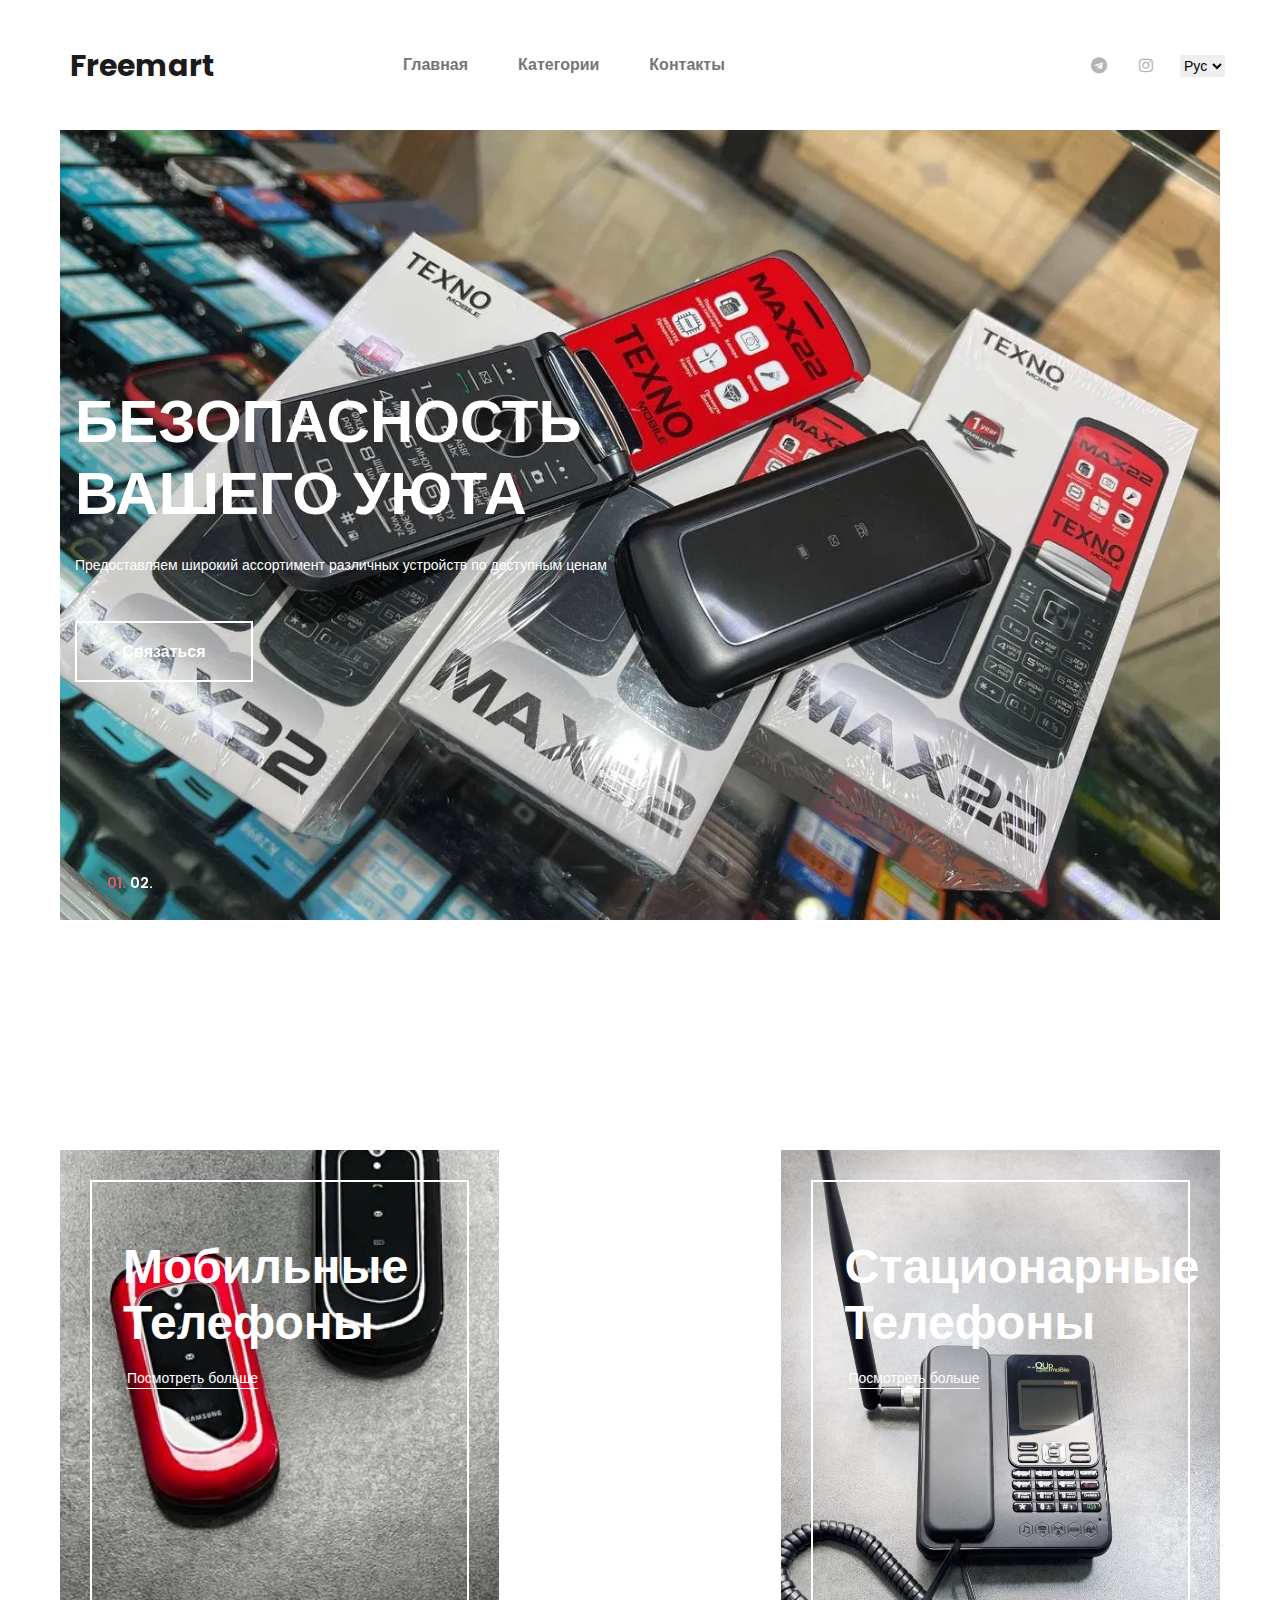
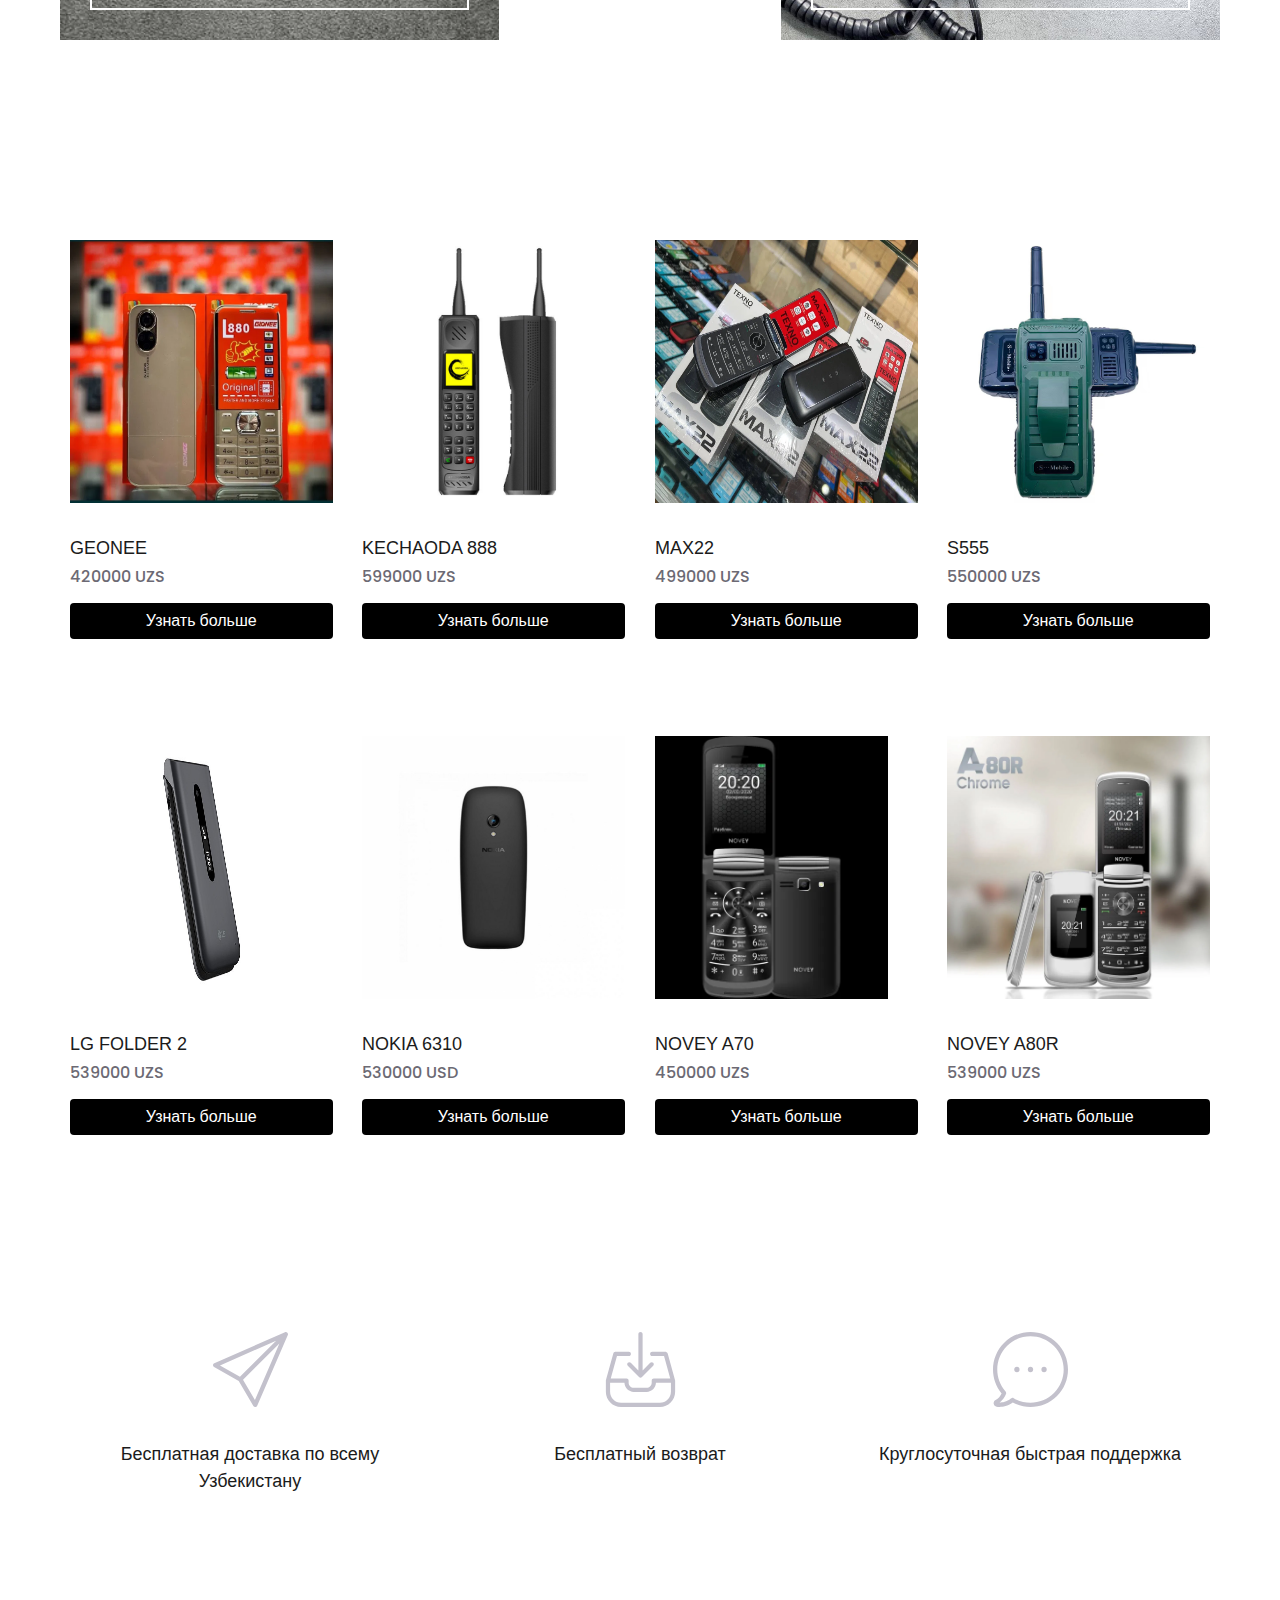
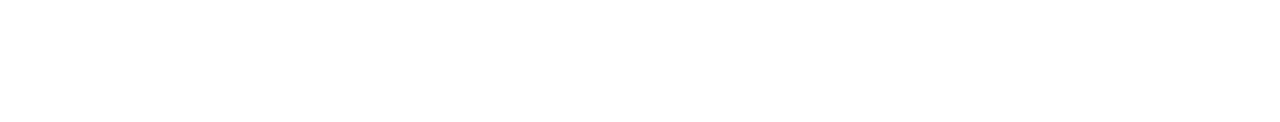
<file: index.html>
<!DOCTYPE html>
<html lang="en">
    <head>
        <link rel="icon" href="./picture/logo.jpg">
        <title>Freemart</title>
        <meta charset="utf-8">
        <meta http-equiv="X-UA-Compatible" content="IE=edge">
        <meta name="description" content="Sublime project">
        <meta name="viewport" content="width=device-width, initial-scale=1">
        <link href="https://cdn.jsdelivr.net/npm/bootstrap@5.2.1/dist/css/bootstrap.min.css" rel="stylesheet">
        <script src="https://cdn.jsdelivr.net/npm/bootstrap@5.2.1/dist/js/bootstrap.bundle.min.js"></script>
        <link rel="stylesheet" type="text/css" href="styles/bootstrap4/bootstrap.min.css">
        <link href="plugins/font-awesome-4.7.0/css/font-awesome.min.css" rel="stylesheet" type="text/css">
        <link rel="stylesheet" type="text/css" href="plugins/OwlCarousel2-2.2.1/owl.carousel.css">
        <link rel="stylesheet" type="text/css" href="plugins/OwlCarousel2-2.2.1/owl.theme.default.css">
        <link rel="stylesheet" type="text/css" href="plugins/OwlCarousel2-2.2.1/animate.css">
        <link rel="stylesheet" type="text/css" href="styles/main_styles.css">
        <link rel="stylesheet" type="text/css" href="styles/responsive.css">
        <link rel="stylesheet" type="text/css" href="./styles/select.css">
        <link rel="stylesheet" href="./styles/modal.css">
    </head>
    <body>
        <div class="super_container">
            <div class="allmodals">
                <!-- The Modal -->
                <div class="modal" id="myModal">
                    <div class="modal-dialog">
                        <div class="modal-content">

                            <!-- Modal body -->
                            <div class="modal-body">
                                <div class="product">
                                    <div class="product_image">
                                        <img src="./picture/1.webp" alt="">
                                    </div>
                                    <!-- <div class="product_extra product_sale">
                                        <a href="categories.html">Sale</a>
                                    </div> -->
                                    <div class="product_content">
                                        <div class="product_title">
                                            <h1>GEONEE</h1>
                                        </div>
                                        <div class="product_price">420000 UZS</div>
                                        <div class="product_price">Информация:</div>
                                        <div class="product_price">Металлический корпус</div>
                                        <div class="product_price">Очень компактный</div>
                                        <div class="product_price">Две сим-карты</div>
                                    </div>
                                </div>
                            </div>
                            <div class="modal-footer">
                                <button type="button" class="btn button_modal_close" data-bs-dismiss="modal">Закрыть</button>
                              </div>

                        </div>
                    </div>
                </div>
                <div class="modal" id="myModalTwo">
                    <div class="modal-dialog">
                        <div class="modal-content">

                            <!-- Modal body -->
                            <div class="modal-body">
                                <div class="product">
                                    <div class="product_image">
                                        <img src="picture/2.jpg" alt="">
                                    </div>
                                    <!-- <div class="product_extra product_sale">
                                        <a href="categories.html">Sale</a>
                                    </div> -->
                                    <div class="product_content">
                                        <div class="product_title">
                                            <h1>KECHAODA 888</h1>
                                        </div>
                                        <div class="product_price">599000 UZS</div>
                                        <div class="product_price">Информация:</div>
                                        <div class="product_price">заряд на 5-7 дней</div>
                                        <div class="product_price">Функция Power Bank</div>
                                        <div class="product_price">Три сим-карты</div>
                                    </div>
                                </div>
                            </div>
                            <div class="modal-footer">
                                <button type="button" class="btn button_modal_close" data-bs-dismiss="modal">Закрыть</button>
                              </div>

                        </div>
                    </div>
                </div>
                <div class="modal" id="myModalThree">
                    <div class="modal-dialog">
                        <div class="modal-content">

                            <!-- Modal body -->
                            <div class="modal-body">
                                <div class="product">
                                    <div class="product_image">
                                        <img src="picture/3.webp" alt="">
                                    </div>
                                    <!-- <div class="product_extra product_sale">
                                        <a href="categories.html">Sale</a>
                                    </div> -->
                                    <div class="product_content">
                                        <div class="product_title">
                                            <h1>MAX22</h1>
                                        </div>
                                        <div class="product_price">499000 UZS</div>
                                        <div class="product_price">Информация:</div>
                                        <div class="product_price">Большая энергоёмкость</div>
                                        <div class="product_price">Гарантия 1 год</div>
                                        <div class="product_price">Две сим-карты</div>
                                    </div>
                                </div>
                            </div>
                            <div class="modal-footer">
                                <button type="button" class="btn button_modal_close" data-bs-dismiss="modal">Закрыть</button>
                              </div>

                        </div>
                    </div>
                </div>
                <div class="modal" id="myModalFour">
                    <div class="modal-dialog">
                        <div class="modal-content">

                            <!-- Modal body -->
                            <div class="modal-body">
                                <div class="product">
                                    <div class="product_image">
                                        <img src="picture/4.jpg" alt="">
                                    </div>
                                    <!-- <div class="product_extra product_sale">
                                        <a href="categories.html">Sale</a>
                                    </div> -->
                                    <div class="product_content">
                                        <div class="product_title">
                                            <h1>S555</h1>
                                        </div>
                                        <div class="product_price">550000 UZS</div>
                                        <div class="product_price">Информация:</div>
                                        <div class="product_price">Работает на 3-х сим картах одновременно</div>
                                        <div class="product_price">Uzimei изначально зарегестрирован</div>
                                    </div>
                                </div>
                            </div>
                            <div class="modal-footer">
                                <button type="button" class="btn button_modal_close" data-bs-dismiss="modal">Закрыть</button>
                              </div>

                        </div>
                    </div>
                </div>
                <div class="modal" id="myModalFive">
                    <div class="modal-dialog">
                        <div class="modal-content">

                            <!-- Modal body -->
                            <div class="modal-body">
                                <div class="product">
                                    <div class="product_image">
                                        <img src="./picture/modal1.jpg" alt="">
                                    </div>
                                    <!-- <div class="product_extra product_sale">
                                        <a href="categories.html">Sale</a>
                                    </div> -->
                                    <div class="product_content">
                                        <div class="product_title">
                                            <h1>LG FOLDER 2</h1>
                                        </div>
                                        <div class="product_price">539000 UZS</div>
                                        <div class="product_price">Информация:</div>
                                        <div class="product_price">1400 (мАч)</div>
                                        <div class="product_price">4гб оперативной памяти</div>
                                        <div class="product_price">Две сим-карты и флешка</div>
                                    </div>
                                </div>
                            </div>
                            <div class="modal-footer">
                                <button type="button" class="btn button_modal_close" data-bs-dismiss="modal">Закрыть</button>
                              </div>

                        </div>
                    </div>
                </div>
                <div class="modal" id="myModalSix">
                    <div class="modal-dialog">
                        <div class="modal-content">

                            <!-- Modal body -->
                            <div class="modal-body">
                                <div class="product">
                                    <div class="product_image">
                                        <img src="./picture/modal2.png" alt="">
                                    </div>
                                    <!-- <div class="product_extra product_sale">
                                        <a href="categories.html">Sale</a>
                                    </div> -->
                                    <div class="product_content">
                                        <div class="product_title">
                                            <h1>NOKIA 6310</h1>
                                        </div>
                                        <div class="product_price">530000 USD</div>
                                        <div class="product_price">Информация:</div>
                                        <div class="product_price">Черный матовый</div>
                                        <div class="product_price">Две сим-карты</div>
                                    </div>
                                </div>
                            </div>
                            <div class="modal-footer">
                                <button type="button" class="btn button_modal_close" data-bs-dismiss="modal">Закрыть</button>
                              </div>

                        </div>
                    </div>
                </div>
                <div class="modal" id="myModalSeven">
                    <div class="modal-dialog">
                        <div class="modal-content">

                            <!-- Modal body -->
                            <div class="modal-body">
                                <div class="product">
                                    <div class="product_image">
                                        <img src="./picture/7.webp" alt="">
                                    </div>
                                    <!-- <div class="product_extra product_sale">
                                        <a href="categories.html">Sale</a>
                                    </div> -->
                                    <div class="product_content">
                                        <div class="product_title">
                                            <h1>NOVEY A70</h1>
                                        </div>
                                        <div class="product_price">450000 UZS</div>
                                        <div class="product_price">Информация:</div>
                                        <div class="product_price">Гарантия 1 год</div>
                                        <div class="product_price">Две сим-карты</div>
                                    </div>
                                </div>
                            </div>
                            <div class="modal-footer">
                                <button type="button" class="btn button_modal_close" data-bs-dismiss="modal">Закрыть</button>
                              </div>

                        </div>
                    </div>
                </div>
                <div class="modal" id="myModalEight">
                    <div class="modal-dialog">
                        <div class="modal-content">

                            <!-- Modal body -->
                            <div class="modal-body">
                                <div class="product">
                                    <div class="product_image">
                                        <img src="./picture/modal4.webp" alt="">
                                    </div>
                                    <!-- <div class="product_extra product_sale">
                                        <a href="categories.html">Sale</a>
                                    </div> -->
                                    <div class="product_content">
                                        <div class="product_title">
                                            <h1>NOVEY A80R</h1>
                                        </div>
                                        <div class="product_price">539000 UZS</div>
                                        <div class="product_price">Информация:</div>
                                        <div class="product_price">Гарантия 1 год</div>
                                        <div class="product_price">Мощная антена</div>
                                        <div class="product_price">Две сим-карты</div>
                                    </div>
                                </div>
                            </div>
                            <div class="modal-footer">
                                <button type="button" class="btn button_modal_close" data-bs-dismiss="modal">Закрыть</button>
                              </div>

                        </div>
                    </div>
                </div>
            </div>
            <!-- Header -->
            <header class="header">
                <div class="header_container">
                    <div class="container">
                        <div class="row">
                            <div class="col">
                                <div class="header_content d-flex flex-row align-items-center justify-content-start">
                                    <div class="logo">
                                        <a class="nav_logo_go" href="./index.html">Freemart</a>
                                    </div>
                                    <nav class="main_nav">
                                        <ul>
                                            <li>
                                                <a class="main" href="index.html">Главная</a>
                                            </li>
                                            <li class>
                                                <a class="categoris" href="categories.html">Категории</a>
                                            </li>
                                            <li>
                                                <a class="contact" href="contact.html">Контакты</a>
                                            </li>
                                        </ul>
                                    </nav>
                                    <div class="header_extra ml-auto">
                                        <div class="hamburger">
                                            <i class="fa fa-bars" aria-hidden="true"></i>
                                        </div>
                                    </div>
                                </div>
                            </div>
                        </div>
                    </div>
                </div>
                <!-- Search Panel -->
                <div class="search_panel trans_300">
                    <div class="container">
                        <div class="row">
                            <div class="col">
                                <div class="search_panel_content d-flex flex-row align-items-center justify-content-end">
                                    <form action="#">
                                        <input
                                            type="text"
                                            class="search_input"
                                            placeholder="Search"
                                            required="required"
                                        >
                                    </form>
                                </div>
                            </div>
                        </div>
                    </div>
                </div>
                <!-- Social -->
                <div class="header_social">
                    <ul>
                        <li>
                            <a target="_blank" href="https://t.me/freemart_uz">
                                <i class="fa fa-telegram" aria-hidden="true"></i>
                            </a>
                        </li>
                        <li>
                            <a target="_blank" href="https://www.instagram.com/freemart.uz/">
                                <i class="fa fa-instagram" aria-hidden="true"></i>
                            </a>
                        </li>
                        <li>
                            <select class="change-lang">
                                <option value="ru" selected>Рус</option>
                                <option value="uz">Uzb</option>
                            </select>
                        </li>
                        <!-- <li>
                            <a href="#">
                                <i class="fa fa-facebook" aria-hidden="true"></i>
                            </a>
                        </li>
                        <li>
                            <a href="#">
                                <i class="fa fa-twitter" aria-hidden="true"></i>
                            </a>
                        </li> -->
                    </ul>
                </div>
            </header>
            <!-- Menu -->
            <div class="menu menu_mm trans_300">
                <div class="menu_container menu_mm">
                    <div class="page_menu_content">
                        <ul class="page_menu_nav menu_mm">
                            <!-- <li class="page_menu_item has-children menu_mm">
                                <a href="./index.html">Главная
                                    <i class="fa fa-angle-down"></i>
                                </a>
                            </li> -->
                            <li class="page_menu_item menu_mm">
                                <a class="mainMob" href="./index.html">
                                    Главная
                                    <!-- <i class="fa fa-angle-down"></i> -->
                                </a>
                            </li>
                            <li class="page_menu_item menu_mm">
                                <a class="categorisMob" href="./categories.html">
                                    Категории
                                    <i class="fa fa-angle-down"></i>
                                </a>
                            </li>
                            <li class="page_menu_item menu_mm">
                                <a class="contactMob" href="contact.html">
                                    Контакты
                                    <i class="fa fa-angle-down"></i>
                                </a>
                            </li>
                        </ul>
                    </div>
                </div>
                <div class="menu_close">
                    <i class="fa fa-times" aria-hidden="true"></i>
                </div>
                <div class="menu_social">
                    <ul>
                        <li>
                            <a target="_blank" href="https://t.me/freemart_uz">
                                <i class="fa fa-telegram" aria-hidden="true"></i>
                            </a>
                        </li>
                        <li>
                            <a target="_blank" href="https://www.instagram.com/freemart.uz/">
                                <i class="fa fa-instagram" aria-hidden="true"></i>
                            </a>
                        </li>
                        <!-- <li>
                            <select class="change-lang">
                                <option value="ru" selected>Рус</option>
                                <option value="uz">Uzb</option>
                            </select>
                        </li> -->
                        <!-- <li>
                            <a href="#">
                                <i class="fa fa-facebook" aria-hidden="true"></i>
                            </a>
                        </li>
                        <li>
                            <a href="#">
                                <i class="fa fa-twitter" aria-hidden="true"></i>
                            </a>
                        </li> -->
                    </ul>
                </div>
            </div>
            <!-- Home -->
            <div class="home">
                <div class="home_slider_container">
                    <!-- Home Slider -->
                    <div class="owl-carousel owl-theme home_slider">
                        <!-- Slider Item -->
                        <div class="owl-item home_slider_item">
                            <div class="home_slider_background" style="background-image:url(picture/3.webp)"></div>
                            <div class="home_slider_content_container">
                                <div class="container">
                                    <div class="row">
                                        <div class="col">
                                            <div class="home_slider_content" data-animation-in="fadeIn" data-animation-out="animate-out fadeOut">
                                                <div class="home_slider_title">БЕЗОПАСНОСТЬ ВАШЕГО УЮТА</div>
                                                <div class="home_slider_subtitle">Предоставляем широкий ассортимент различных устройств по доступным ценам</div>
                                                <div class="button button_light home_button">
                                                    <a class="aloqa" href="./contact.html">Связаться</a>
                                                </div>
                                            </div>
                                        </div>
                                    </div>
                                </div>
                            </div>
                        </div>
                        <!-- Slider Item -->
                        <!-- <div class="owl-item home_slider_item">
                            <div class="home_slider_background" style="background-image:url(images/home_slider_1.jpg)"></div>
                            <div class="home_slider_content_container">
                                <div class="container">
                                    <div class="row">
                                        <div class="col">
                                            <div class="home_slider_content" data-animation-in="fadeIn" data-animation-out="animate-out fadeOut">
                                                <div class="home_slider_title">БЕЗОПАСТНОСТЬ ВАШЕГО УЮТА</div>
                                                <div class="home_slider_subtitle">Предоставляем весь спектр электротехнических услуг, от проектирования до ввода в эксплуатацию. Безусловное качество и многолетняя гарантия. Видеонаблюдение, домофон,турникеты,контроль доступа, умный дом, зона WI-FI</div>
                                                <div class="button button_light home_button">
                                                    <a href="#">Cвязаться</a>
                                                </div>
                                            </div>
                                        </div>
                                    </div>
                                </div>
                            </div>
                        </div> -->
                        <!-- Slider Item -->
                        <div class="owl-item home_slider_item">
                            <div class="home_slider_background" style="background-image:url(images/home_slider_1.jpg)"></div>
                            <div class="home_slider_content_container">
                                <div class="container">
                                    <div class="row">
                                        <div class="col">
                                            <div class="home_slider_content" data-animation-in="fadeIn" data-animation-out="animate-out fadeOut">
                                                <div class="home_slider_title home_slider_title_two">СТАРИНКИ И НОВИНКИ</div>
                                                <div class="home_slider_subtitle home_slider_subtitle_two">Широки ассортимент начинается от старых мобильных телефонов и заканчивается последними новинками технологии</div>
                                                <div class="button button_light home_button">
                                                    <a class="aloqaTwo" href="./contact.html">Cвязаться</a>
                                                </div>
                                            </div>
                                        </div>
                                    </div>
                                </div>
                            </div>
                        </div>
                    </div>
                    <!-- Home Slider Dots -->
                    <div class="home_slider_dots_container">
                        <div class="container">
                            <div class="row">
                                <div class="col">
                                    <div class="home_slider_dots">
                                        <ul id="home_slider_custom_dots" class="home_slider_custom_dots">
                                            <li class="home_slider_custom_dot active">01.</li>
                                            <li class="home_slider_custom_dot">02.</li>
                                            <!-- <li class="home_slider_custom_dot">03.</li> -->
                                        </ul>
                                    </div>
                                </div>
                            </div>
                        </div>
                    </div>
                </div>
            </div>
            <!-- Ads -->
            <div class="avds">
                <div class="avds_container d-flex flex-lg-row flex-column align-items-start justify-content-between">
                    <div class="avds_small">
                        <div class="avds_background" style="background-image:url(picture/10.webp)"></div>
                        <div class="avds_small_inner">
                            <!-- <div class="avds_discount_container">
                                <img src="images/discount.png" alt="">
                                <div>
                                    <div class="avds_discount">
                                        <div>20
                                            <span>%</span>
                                        </div>
                                        <div>Discount</div>
                                    </div>
                                </div>
                            </div> -->
                            <div class="avds_small_content">
                                <div class="avds_title">Мобильные Телефоны</div>
                                <div class="avds_link">
                                    <a class="avds_more" href="categories.html">Посмотреть больше</a>
                                </div>
                            </div>
                        </div>
                    </div>
                    <div class="avds_small">
                        <div class="avds_background" style="background-image:url(picture/13.jpg)"></div>
                        <div class="avds_small_inner">
                            <!-- <div class="avds_discount_container">
                                <img src="images/discount.png" alt="">
                                <div>
                                    <div class="avds_discount">
                                        <div>20
                                            <span>%</span>
                                        </div>
                                        <div>Discount</div>
                                    </div>
                                </div>
                            </div> -->
                            <div class="avds_small_content">
                                <div class="avds_title avds_title_two">Стационарные телефоны</div>
                                <div class="avds_link">
                                    <a class="avds_more_two" href="categories.html">Посмотреть больше</a>
                                </div>
                            </div>
                        </div>
                    </div>
                    <!-- <div class="avds_large">
                        <div class="avds_background" style="background-image:url(images/avds_large.jpg)"></div>
                        <div class="avds_large_container">
                            <div class="avds_large_content">
                                <div class="avds_title">Professional Cameras</div>
                                <div class="avds_text">Lorem ipsum dolor sit amet, consectetur adipiscing elit. Nullam a ultricies metus. Sed nec molestie eros. Sed viver ra velit venenatis fermentum luctus.</div>
                                <div class="avds_link avds_link_large">
                                    <a href="categories.html">See More</a>
                                </div>
                            </div>
                        </div>
                    </div> -->
                </div>
            </div>
            <!-- Products -->
            <div class="products">
                <div class="container">
                    <div class="row">
                        <div class="col">
                            <div class="product_grid">
                                <!-- Product -->
                                <div class="product">
                                    <div class="product_image">
                                        <img src="./picture/1.webp" alt="">
                                    </div>
                                    <!-- <div class="product_extra product_new">
                                        <a href="categories.html">New</a>
                                    </div> -->
                                    <div class="product_content">
                                        <div class="product_title">
                                            <h1>GEONEE</h1>
                                        </div>
                                        <div class="product_price">420000 UZS</div>
                                        <button
                                            type="button"
                                            class="btn button_modal"
                                            data-bs-toggle="modal"
                                            data-bs-target="#myModal"
                                        >
                                            Узнать больше
                                        </button>
                                    </div>
                                </div>
                                <!-- Product -->
                                <div class="product">
                                    <div class="product_image">
                                        <img src="picture/2.jpg" alt="">
                                    </div>
                                    <!-- <div class="product_extra product_sale">
                                        <a href="categories.html">Sale</a>
                                    </div> -->
                                    <div class="product_content">
                                        <div class="product_title">
                                            <h1>KECHAODA 888</h1>
                                        </div>
                                        <div class="product_price">599000 UZS</div>
                                        <button
                                        type="button"
                                        class="btn button_modal"
                                        data-bs-toggle="modal"
                                        data-bs-target="#myModalTwo"
                                    >
                                        Узнать больше
                                    </button>
                                    </div>
                                </div>
                                <!-- Product -->
                                <div class="product">
                                    <div class="product_image">
                                        <img src="picture/3.webp" alt="">
                                    </div>
                                    <div class="product_content">
                                        <div class="product_title">
                                            <h1>MAX22</h1>
                                        </div>
                                        <div class="product_price">499000 UZS</div>
                                        <button
                                        type="button"
                                        class="btn button_modal"
                                        data-bs-toggle="modal"
                                        data-bs-target="#myModalThree"
                                    >
                                        Узнать больше
                                    </button>
                                    </div>
                                </div>
                                <!-- Product -->
                                <div class="product">
                                    <div class="product_image">
                                        <img src="picture/4.jpg" alt="">
                                    </div>
                                    <div class="product_content">
                                        <div class="product_title">
                                            <h1>S555</h1>
                                        </div>
                                        <div class="product_price">550000 UZS</div>
                                        <button
                                        type="button"
                                        class="btn button_modal"
                                        data-bs-toggle="modal"
                                        data-bs-target="#myModalFour"
                                    >
                                        Узнать больше
                                    </button>
                                    </div>
                                </div>
                                <!-- Product -->
                                <div class="product">
                                    <div class="product_image">
                                        <img src="./picture/5.jpg" alt="">
                                    </div>
                                    <div class="product_content">
                                        <div class="product_title">
                                            <h1>LG FOLDER 2</h1>
                                        </div>
                                        <div class="product_price">539000 UZS</div>
                                        <button
                                        type="button"
                                        class="btn button_modal"
                                        data-bs-toggle="modal"
                                        data-bs-target="#myModalFive"
                                    >
                                        Узнать больше
                                    </button>
                                    </div>
                                </div>
                                <!-- Product -->
                                <div class="product">
                                    <div class="product_image">
                                        <img src="./picture/6.jpg" alt="">
                                    </div>
                                    <!-- <div class="product_extra product_hot">
                                        <a href="categories.html">Hot</a>
                                    </div> -->
                                    <div class="product_content">
                                        <div class="product_title">
                                            <h1>NOKIA 6310</h1>
                                        </div>
                                        <div class="product_price">530000 USD</div>
                                        <button
                                        type="button"
                                        class="btn button_modal"
                                        data-bs-toggle="modal"
                                        data-bs-target="#myModalSix"
                                    >
                                        Узнать больше
                                    </button>
                                    </div>
                                </div>
                                <!-- Product -->
                                <div class="product">
                                    <div class="product_image">
                                        <img src="./picture/7.webp" alt="">
                                    </div>
                                    <div class="product_content">
                                        <div class="product_title">
                                            <h1>NOVEY A70</h1>
                                        </div>
                                        <div class="product_price">450000 UZS</div>
                                        <button
                                        type="button"
                                        class="btn button_modal"
                                        data-bs-toggle="modal"
                                        data-bs-target="#myModalSeven"
                                    >
                                        Узнать больше
                                    </button>
                                    </div>
                                </div>
                                <!-- Product -->
                                <div class="product">
                                    <div class="product_image">
                                        <img src="./picture/8.webp" alt="">
                                    </div>
                                    <!-- <div class="product_extra product_sale">
                                        <a href="categories.html">Hot</a>
                                    </div> -->
                                    <div class="product_content">
                                        <div class="product_title">
                                            <h1>NOVEY A80R</h1>
                                        </div>
                                        <div class="product_price">539000 UZS</div>
                                        <button
                                        type="button"
                                        class="btn button_modal"
                                        data-bs-toggle="modal"
                                        data-bs-target="#myModalEight"
                                    >
                                        Узнать больше
                                    </button>
                                    </div>
                                </div>
                            </div>
                        </div>
                    </div>
                </div>
            </div>
            <!-- Ad -->
            <!-- <div class="avds_xl">
                <div class="container">
                    <div class="row">
                        <div class="col">
                            <div class="avds_xl_container clearfix">
                                <div class="avds_xl_background" style="background-image:url(images/avds_xl.jpg)"></div>
                                <div class="avds_xl_content">
                                    <div class="avds_title">Amazing Devices</div>
                                    <div class="avds_text">Lorem ipsum dolor sit amet, consectetur adipiscing elit. Nullam a ultricies metus.</div>
                                    <div class="avds_link avds_xl_link">
                                        <a href="categories.html">See More</a>
                                    </div>
                                </div>
                            </div>
                        </div>
                    </div>
                </div>
            </div> -->
            <!-- Icon Boxes -->
            <div class="icon_boxes">
                <div class="container">
                    <div class="row icon_box_row">
                        <!-- Icon Box -->
                        <div class="col-lg-4 icon_box_col">
                            <div class="icon_box">
                                <div class="icon_box_image">
                                    <img src="images/icon_1.svg" alt="">
                                </div>
                                <div class="icon_box_title">
                                    Бесплатная доставка по всему Узбекистану
                                </div>
                                <!-- <div class="icon_box_text">
                                    <p>Lorem ipsum dolor sit amet, consectetur adipiscing elit. Nullam a ultricies metus. Sed nec molestie.</p>
                                </div> -->
                            </div>
                        </div>
                        <!-- Icon Box -->
                        <div class="col-lg-4 icon_box_col">
                            <div class="icon_box">
                                <div class="icon_box_image">
                                    <img src="images/icon_2.svg" alt="">
                                </div>
                                <div class="icon_box_title icon_box_title_two">Бесплатный возврат</div>
                                <!-- <div class="icon_box_text">
                                    <p>Lorem ipsum dolor sit amet, consectetur adipiscing elit. Nullam a ultricies metus. Sed nec molestie.</p>
                                </div> -->
                            </div>
                        </div>
                        <!-- Icon Box -->
                        <div class="col-lg-4 icon_box_col">
                            <div class="icon_box">
                                <div class="icon_box_image">
                                    <img src="images/icon_3.svg" alt="">
                                </div>
                                <div class="icon_box_title icon_box_title_three">Круглосуточная быстрая поддержка</div>
                                <!-- <div class="icon_box_text">
                                    <p>Lorem ipsum dolor sit amet, consectetur adipiscing elit. Nullam a ultricies metus. Sed nec molestie.</p>
                                </div> -->
                            </div>
                        </div>
                    </div>
                </div>
            </div>
            <!-- Newsletter -->
            <!-- <div class="newsletter">
                <div class="container">
                    <div class="row">
                        <div class="col">
                            <div class="newsletter_border"></div>
                        </div>
                    </div>
                    <div class="row">
                        <div class="col-lg-8 offset-lg-2">
                            <div class="newsletter_content text-center">
                                <div class="newsletter_title">Subscribe to our newsletter</div>
                                <div class="newsletter_text">
                                    <p>Lorem ipsum dolor sit amet, consectetur adipiscing elit. Nullam a ultricies metus. Sed nec molestie eros</p>
                                </div>
                                <div class="newsletter_form_container">
                                    <form action="#" id="newsletter_form" class="newsletter_form">
                                        <input type="email" class="newsletter_input" required="required">
                                        <button class="newsletter_button trans_200">
                                            <span>Subscribe</span>
                                        </button>
                                    </form>
                                </div>
                            </div>
                        </div>
                    </div>
                </div>
            </div> -->
            <!-- Footer -->
            <div class="footer_overlay"></div>
            <footer class="footer">
                <div class="footer_background" style="background-image:url(images/footer.jpg)"></div>
                <div class="container">
                    <div class="row">
                        <div class="col">
                            <div class="footer_content d-flex flex-lg-row flex-column align-items-center justify-content-lg-start justify-content-center">
                                <div class="footer_logo">
                                    <a class="footer_logo_go" href="#">Freemart.</a>
                                </div>
                                <div class="copyright ml-auto mr-auto">
                                    <!-- Link back to Colorlib can't be removed. Template is licensed under CC BY 3.0. -->
                                    <!-- Copyright &copy;
                                    <script>document.write(new Date().getFullYear());</script> All rights reserved | This template is made with
                                    <i class="fa fa-heart-o" aria-hidden="true"></i> by
                                    <a href="https://colorlib.com" target="_blank">Colorlib</a> -->
                                    <!-- Link back to Colorlib can't be removed. Template is licensed under CC BY 3.0. --></div>
                                <div class="footer_social ml-lg-auto">
                                    <ul>
                                        <li>
                                            <a target="_blank" href="https://t.me/freemart_uz">
                                                <i class="fa fa-telegram" aria-hidden="true"></i>
                                            </a>
                                        </li>
                                        <li>
                                            <a target="_blank" href="https://www.instagram.com/freemart.uz/">
                                                <i class="fa fa-instagram" aria-hidden="true"></i>
                                            </a>
                                        </li>
                                        <!-- <li>
                                            <a href="#">
                                                <i class="fa fa-facebook" aria-hidden="true"></i>
                                            </a>
                                        </li>
                                        <li>
                                            <a href="#">
                                                <i class="fa fa-twitter" aria-hidden="true"></i>
                                            </a>
                                        </li> -->
                                    </ul>
                                </div>
                            </div>
                        </div>
                    </div>
                </div>
            </footer>
        </div>
        <script src="https://cdn.jsdelivr.net/npm/bootstrap@5.1.3/dist/js/bootstrap.bundle.min.js"></script>
        <script src="js/jquery-3.2.1.min.js"></script>
        <script src="styles/bootstrap4/popper.js"></script>
        <script src="styles/bootstrap4/bootstrap.min.js"></script>
        <script src="plugins/greensock/TweenMax.min.js"></script>
        <script src="plugins/greensock/TimelineMax.min.js"></script>
        <script src="plugins/scrollmagic/ScrollMagic.min.js"></script>
        <script src="plugins/greensock/animation.gsap.min.js"></script>
        <script src="plugins/greensock/ScrollToPlugin.min.js"></script>
        <script src="plugins/OwlCarousel2-2.2.1/owl.carousel.js"></script>
        <script src="plugins/Isotope/isotope.pkgd.min.js"></script>
        <script src="plugins/easing/easing.js"></script>
        <script src="plugins/parallax-js-master/parallax.min.js"></script>
        <script src="js/custom.js"></script>
        <script src="./js/language.js"></script>
        <script src="./js/languageChange.js"></script>
    </body>
</html>
</file>
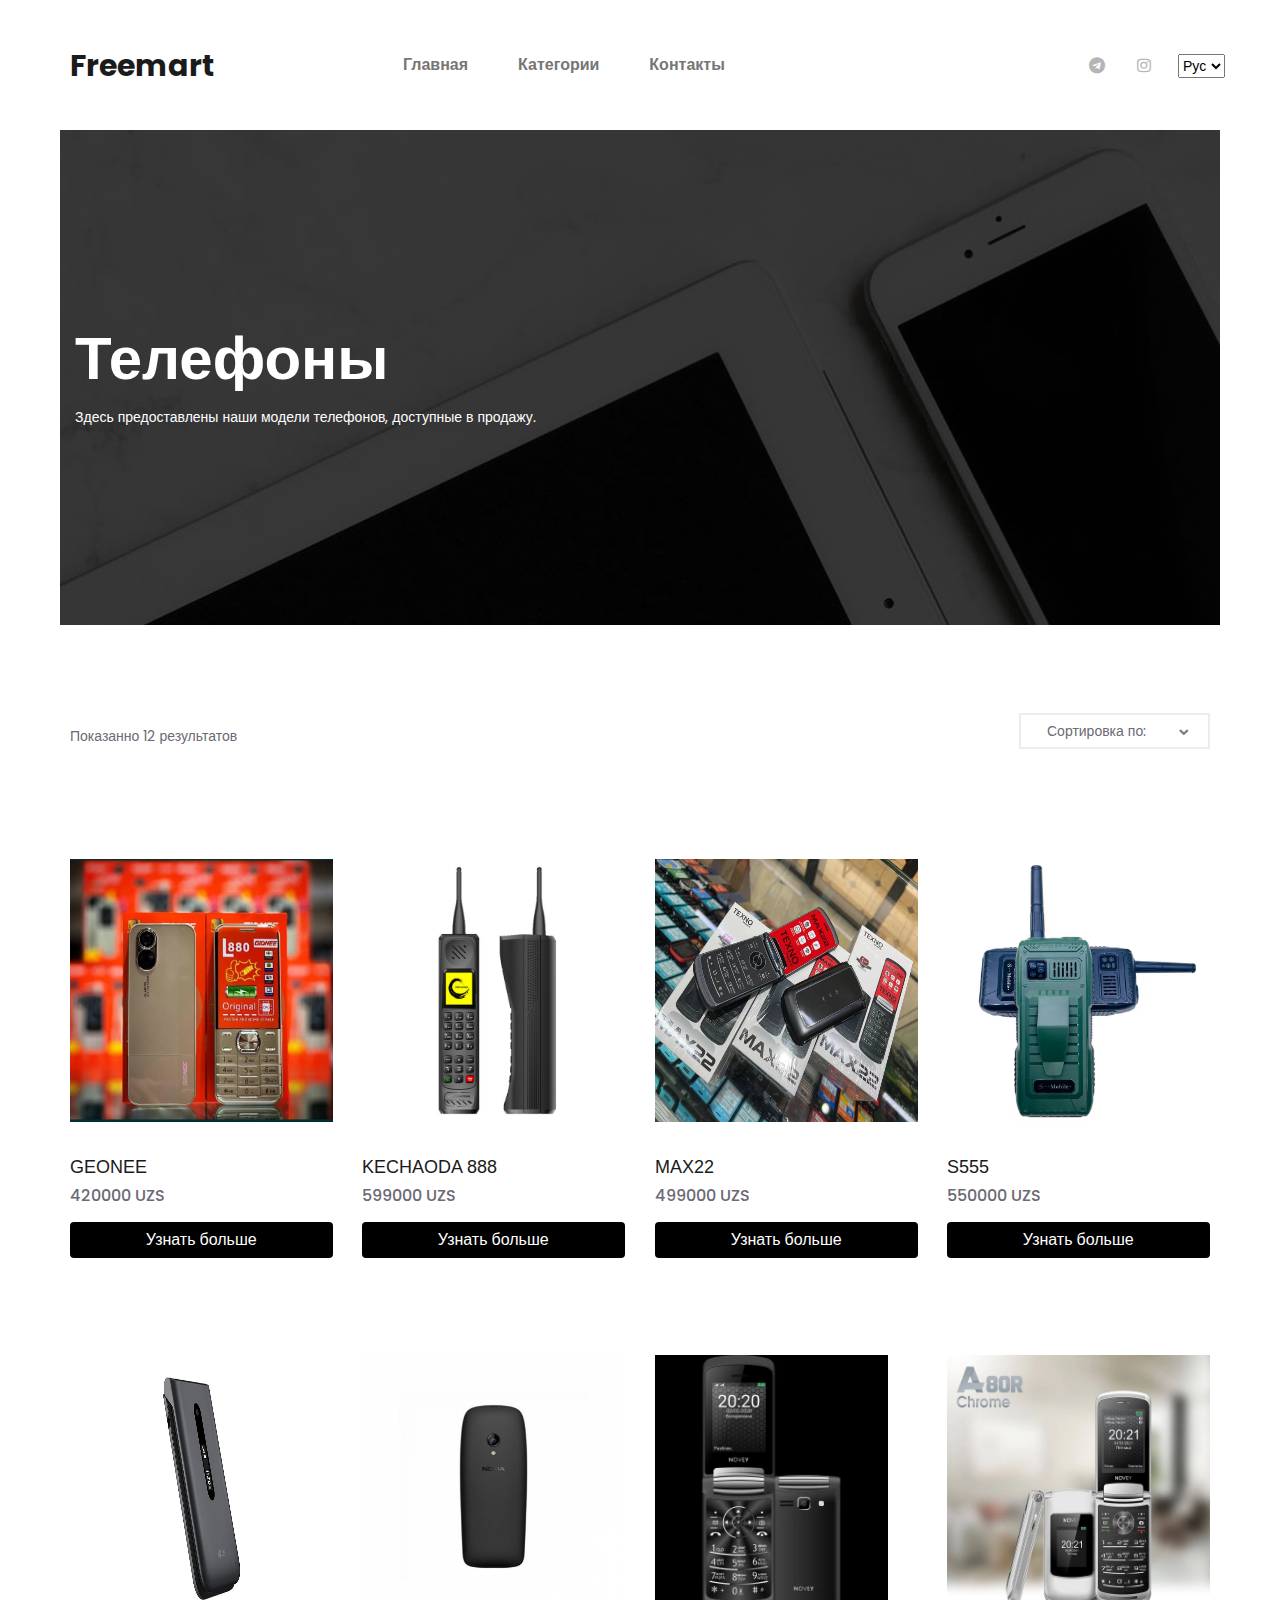
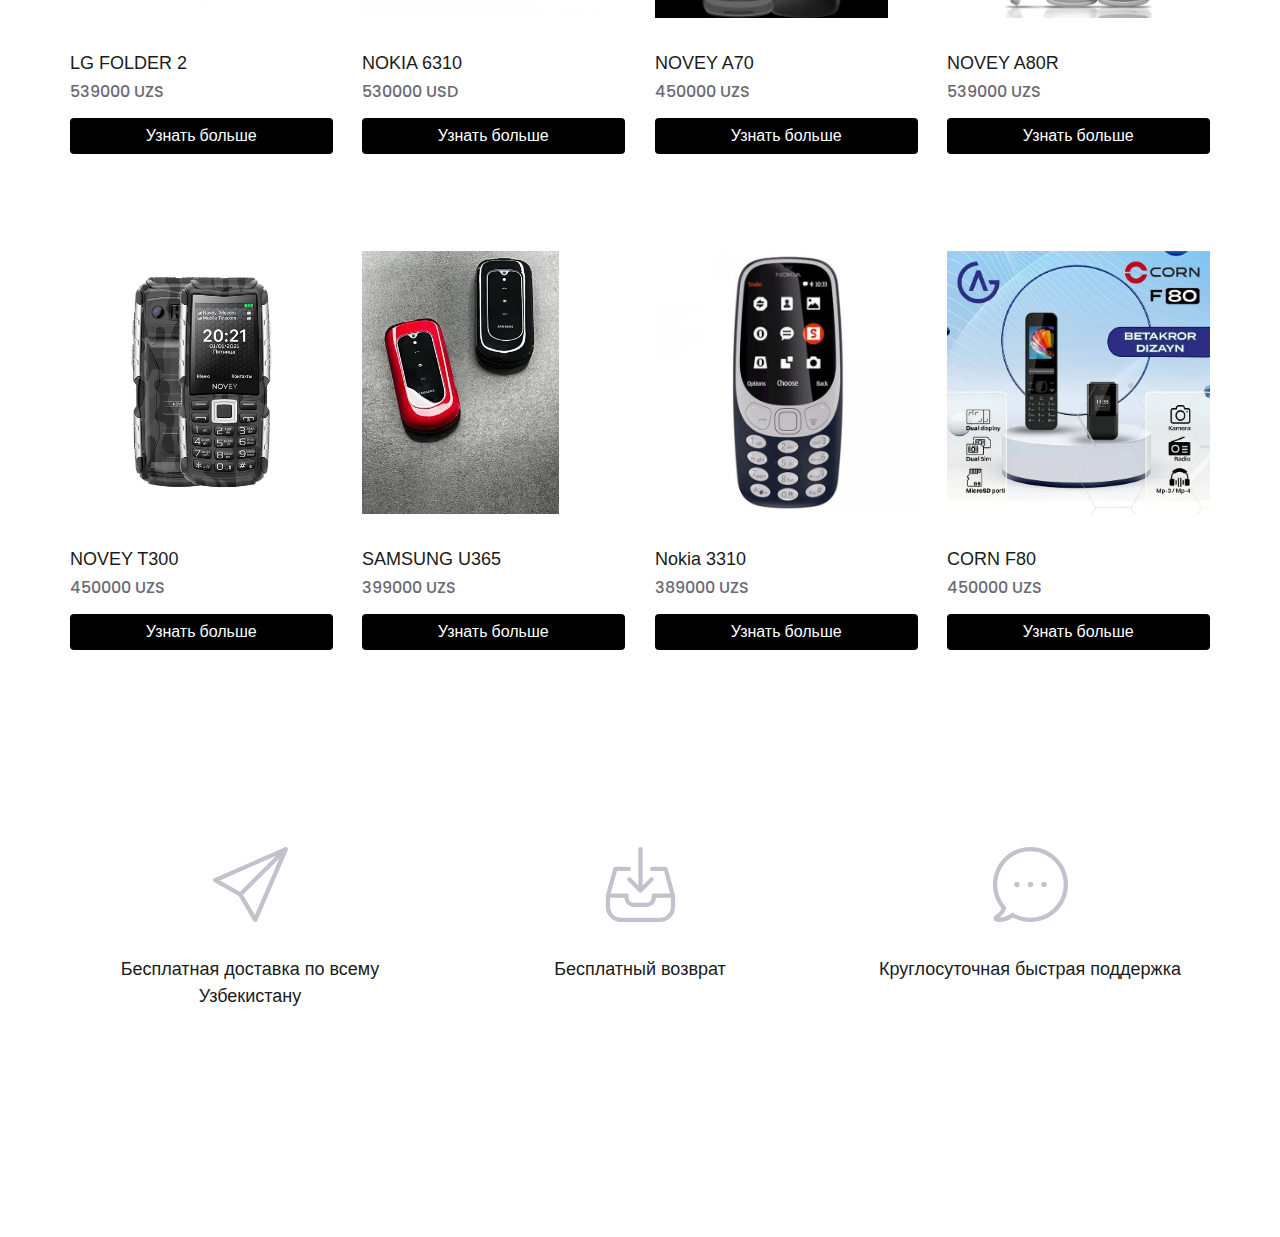
<file: categories.html>
<!DOCTYPE html>
<html lang="en">
    <head>
        <link rel="icon" href="./picture/logo.jpg">
        <title>Freemart/Categories</title>
        <meta charset="utf-8">
        <meta http-equiv="X-UA-Compatible" content="IE=edge">
        <meta name="description" content="Sublime project">
        <meta name="viewport" content="width=device-width, initial-scale=1">
        <link href="https://cdn.jsdelivr.net/npm/bootstrap@5.2.1/dist/css/bootstrap.min.css" rel="stylesheet">
        <script src="https://cdn.jsdelivr.net/npm/bootstrap@5.2.1/dist/js/bootstrap.bundle.min.js"></script>
        <link rel="stylesheet" type="text/css" href="styles/bootstrap4/bootstrap.min.css">
        <link href="plugins/font-awesome-4.7.0/css/font-awesome.min.css" rel="stylesheet" type="text/css">
        <link rel="stylesheet" type="text/css" href="plugins/OwlCarousel2-2.2.1/owl.carousel.css">
        <link rel="stylesheet" type="text/css" href="plugins/OwlCarousel2-2.2.1/owl.theme.default.css">
        <link rel="stylesheet" type="text/css" href="plugins/OwlCarousel2-2.2.1/animate.css">
        <link rel="stylesheet" type="text/css" href="styles/categories.css">
        <link rel="stylesheet" type="text/css" href="styles/categories_responsive.css">
        <link rel="stylesheet" href="./styles/modal.css">
    </head>
    <body>
        <div class="super_container">
            <div class="allmodals">
                <!-- The Modal -->
                <div class="modal" id="myModal">
                    <div class="modal-dialog">
                        <div class="modal-content">
    
                            <!-- Modal body -->
                            <div class="modal-body">
                                <div class="product">
                                    <div class="product_image">
                                        <img src="./picture/1.webp" alt="">
                                    </div>
                                    <!-- <div class="product_extra product_sale">
                                        <a href="categories.html">Sale</a>
                                    </div> -->
                                    <div class="product_content">
                                        <div class="product_title">
                                            <h1>GEONEE</h1>
                                        </div>
                                        <div class="product_price">420000 UZS</div>
                                        <div class="product_price">Информация:</div>
                                        <div class="product_price">Металлический корпус</div>
                                        <div class="product_price">Очень компактный</div>
                                        <div class="product_price">Две сим-карты</div>
                                    </div>
                                </div>
                            </div>
                            <div class="modal-footer">
                                <button type="button" class="btn button_modal_close" data-bs-dismiss="modal">Закрыть</button>
                              </div>
    
                        </div>
                    </div>
                </div>
                <div class="modal" id="myModalTwo">
                    <div class="modal-dialog">
                        <div class="modal-content">
    
                            <!-- Modal body -->
                            <div class="modal-body">
                                <div class="product">
                                    <div class="product_image">
                                        <img src="picture/2.jpg" alt="">
                                    </div>
                                    <!-- <div class="product_extra product_sale">
                                        <a href="categories.html">Sale</a>
                                    </div> -->
                                    <div class="product_content">
                                        <div class="product_title">
                                            <h1>KECHAODA 888</h1>
                                        </div>
                                        <div class="product_price">599000 UZS</div>
                                        <div class="product_price">Информация:</div>
                                        <div class="product_price">заряд на 5-7 дней</div>
                                        <div class="product_price">Функция Power Bank</div>
                                        <div class="product_price">Три сим-карты</div>
                                    </div>
                                </div>
                            </div>
                            <div class="modal-footer">
                                <button type="button" class="btn button_modal_close" data-bs-dismiss="modal">Закрыть</button>
                              </div>
    
                        </div>
                    </div>
                </div>
                <div class="modal" id="myModalThree">
                    <div class="modal-dialog">
                        <div class="modal-content">
    
                            <!-- Modal body -->
                            <div class="modal-body">
                                <div class="product">
                                    <div class="product_image">
                                        <img src="picture/3.webp" alt="">
                                    </div>
                                    <!-- <div class="product_extra product_sale">
                                        <a href="categories.html">Sale</a>
                                    </div> -->
                                    <div class="product_content">
                                        <div class="product_title">
                                            <h1>MAX22</h1>
                                        </div>
                                        <div class="product_price">499000 UZS</div>
                                        <div class="product_price">Информация:</div>
                                        <div class="product_price">Большая энергоёмкость</div>
                                        <div class="product_price">Гарантия 1 год</div>
                                        <div class="product_price">Две сим-карты</div>
                                    </div>
                                </div>
                            </div>
                            <div class="modal-footer">
                                <button type="button" class="btn button_modal_close" data-bs-dismiss="modal">Закрыть</button>
                              </div>
    
                        </div>
                    </div>
                </div>
                <div class="modal" id="myModalFour">
                    <div class="modal-dialog">
                        <div class="modal-content">
    
                            <!-- Modal body -->
                            <div class="modal-body">
                                <div class="product">
                                    <div class="product_image">
                                        <img src="picture/4.jpg" alt="">
                                    </div>
                                    <!-- <div class="product_extra product_sale">
                                        <a href="categories.html">Sale</a>
                                    </div> -->
                                    <div class="product_content">
                                        <div class="product_title">
                                            <h1>S555</h1>
                                        </div>
                                        <div class="product_price">550000 UZS</div>
                                        <div class="product_price">Информация:</div>
                                        <div class="product_price">Работает на 3-х сим картах одновременно</div>
                                        <div class="product_price">Uzimei изначально зарегестрирован</div>
                                    </div>
                                </div>
                            </div>
                            <div class="modal-footer">
                                <button type="button" class="btn button_modal_close" data-bs-dismiss="modal">Закрыть</button>
                              </div>
    
                        </div>
                    </div>
                </div>
                <div class="modal" id="myModalFive">
                    <div class="modal-dialog">
                        <div class="modal-content">
    
                            <!-- Modal body -->
                            <div class="modal-body">
                                <div class="product">
                                    <div class="product_image">
                                        <img src="./picture/modal1.jpg" alt="">
                                    </div>
                                    <!-- <div class="product_extra product_sale">
                                        <a href="categories.html">Sale</a>
                                    </div> -->
                                    <div class="product_content">
                                        <div class="product_title">
                                            <h1>LG FOLDER 2</h1>
                                        </div>
                                        <div class="product_price">539000 UZS</div>
                                        <div class="product_price">Информация:</div>
                                        <div class="product_price">1400 (мАч)</div>
                                        <div class="product_price">4гб оперативной памяти</div>
                                        <div class="product_price">Две сим-карты и флешка</div>
                                    </div>
                                </div>
                            </div>
                            <div class="modal-footer">
                                <button type="button" class="btn button_modal_close" data-bs-dismiss="modal">Закрыть</button>
                              </div>
    
                        </div>
                    </div>
                </div>
                <div class="modal" id="myModalSix">
                    <div class="modal-dialog">
                        <div class="modal-content">
    
                            <!-- Modal body -->
                            <div class="modal-body">
                                <div class="product">
                                    <div class="product_image">
                                        <img src="./picture/modal2.png" alt="">
                                    </div>
                                    <!-- <div class="product_extra product_sale">
                                        <a href="categories.html">Sale</a>
                                    </div> -->
                                    <div class="product_content">
                                        <div class="product_title">
                                            <h1>NOKIA 6310</h1>
                                        </div>
                                        <div class="product_price">530000 USD</div>
                                        <div class="product_price">Информация:</div>
                                        <div class="product_price">Черный матовый</div>
                                        <div class="product_price">Две сим-карты</div>
                                    </div>
                                </div>
                            </div>
                            <div class="modal-footer">
                                <button type="button" class="btn button_modal_close" data-bs-dismiss="modal">Закрыть</button>
                              </div>
    
                        </div>
                    </div>
                </div>
                <div class="modal" id="myModalSeven">
                    <div class="modal-dialog">
                        <div class="modal-content">
    
                            <!-- Modal body -->
                            <div class="modal-body">
                                <div class="product">
                                    <div class="product_image">
                                        <img src="./picture/7.webp" alt="">
                                    </div>
                                    <!-- <div class="product_extra product_sale">
                                        <a href="categories.html">Sale</a>
                                    </div> -->
                                    <div class="product_content">
                                        <div class="product_title">
                                            <h1>NOVEY A70</h1>
                                        </div>
                                        <div class="product_price">450000 UZS</div>
                                        <div class="product_price">Информация:</div>
                                        <div class="product_price">Гарантия 1 год</div>
                                        <div class="product_price">Две сим-карты</div>
                                    </div>
                                </div>
                            </div>
                            <div class="modal-footer">
                                <button type="button" class="btn button_modal_close" data-bs-dismiss="modal">Закрыть</button>
                              </div>
    
                        </div>
                    </div>
                </div>
                <div class="modal" id="myModalEight">
                    <div class="modal-dialog">
                        <div class="modal-content">
    
                            <!-- Modal body -->
                            <div class="modal-body">
                                <div class="product">
                                    <div class="product_image">
                                        <img src="./picture/modal4.webp" alt="">
                                    </div>
                                    <!-- <div class="product_extra product_sale">
                                        <a href="categories.html">Sale</a>
                                    </div> -->
                                    <div class="product_content">
                                        <div class="product_title">
                                            <h1>NOVEY A80R</h1>
                                        </div>
                                        <div class="product_price">539000 UZS</div>
                                        <div class="product_price">Информация:</div>
                                        <div class="product_price">Гарантия 1 год</div>
                                        <div class="product_price">Мощная антена</div>
                                        <div class="product_price">Две сим-карты</div>
                                    </div>
                                </div>
                            </div>
                            <div class="modal-footer">
                                <button type="button" class="btn button_modal_close" data-bs-dismiss="modal">Закрыть</button>
                              </div>
    
                        </div>
                    </div>
                </div>
                <div class="modal" id="myModalNine">
                    <div class="modal-dialog">
                        <div class="modal-content">
    
                            <!-- Modal body -->
                            <div class="modal-body">
                                <div class="product">
                                    <div class="product_image">
                                        <img src="./picture/modal5.webp" alt="">
                                    </div>
                                    <!-- <div class="product_extra product_sale">
                                        <a href="categories.html">Sale</a>
                                    </div> -->
                                    <div class="product_content">
                                        <div class="product_title">
                                            <h1>NOVEY T300</h1>
                                        </div>
                                        <div class="product_price">450000 UZS</div>
                                        <div class="product_price">Информация:</div>
                                        <div class="product_price">Гарантия 1 год</div>
                                        <div class="product_price">Мощная антена</div>
                                        <div class="product_price">Две сим-карты</div>
                                    </div>
                                </div>
                            </div>
                            <div class="modal-footer">
                                <button type="button" class="btn button_modal_close" data-bs-dismiss="modal">Закрыть</button>
                              </div>
    
                        </div>
                    </div>
                </div>
                <div class="modal" id="myModalTen">
                    <div class="modal-dialog">
                        <div class="modal-content">
    
                            <!-- Modal body -->
                            <div class="modal-body">
                                <div class="product">
                                    <div class="product_image">
                                        <img src="./picture/10.webp" alt="">
                                    </div>
                                    <!-- <div class="product_extra product_sale">
                                        <a href="categories.html">Sale</a>
                                    </div> -->
                                    <div class="product_content">
                                        <div class="product_title">
                                            <h1>SAMSUNG U365
                                            </h1>
                                        </div>
                                        <div class="product_price">399000 UZS</div>
                                        <div class="product_price">Информация:</div>
                                        <div class="product_price">Две сим-карты</div>
                                    </div>
                                </div>
                            </div>
                            <div class="modal-footer">
                                <button type="button" class="btn button_modal_close" data-bs-dismiss="modal">Закрыть</button>
                              </div>
    
                        </div>
                    </div>
                </div>
                <div class="modal" id="myModalEleven">
                    <div class="modal-dialog">
                        <div class="modal-content">
    
                            <!-- Modal body -->
                            <div class="modal-body">
                                <div class="product">
                                    <div class="product_image">
                                        <img src="picture/11.jpg" alt="">
                                    </div>
                                    <!-- <div class="product_extra product_sale">
                                        <a href="categories.html">Sale</a>
                                    </div> -->
                                    <div class="product_content">
                                        <div class="product_title">
                                            <h1>Nokia 3310</h1>
                                        </div>
                                        <div class="product_price">389000 UZS</div>
                                        <div class="product_price">Информация:</div>
                                        <div class="product_price">Uzimei 100%</div>
                                        <div class="product_price">Гарантия 30 дней</div>
                                        <div class="product_price">Две сим-карты</div>
                                    </div>
                                </div>
                            </div>
                            <div class="modal-footer">
                                <button type="button" class="btn button_modal_close" data-bs-dismiss="modal">Закрыть</button>
                              </div>
    
                        </div>
                    </div>
                </div>
                <div class="modal" id="myModalTwelve">
                    <div class="modal-dialog">
                        <div class="modal-content">
    
                            <!-- Modal body -->
                            <div class="modal-body">
                                <div class="product">
                                    <div class="product_image">
                                        <img src="./picture/modal6.webp" alt="">
                                    </div>
                                    <!-- <div class="product_extra product_sale">
                                        <a href="categories.html">Sale</a>
                                    </div> -->
                                    <div class="product_content">
                                        <div class="product_title">
                                            <h1>CORN F80</h1>
                                        </div>
                                        <div class="product_price">450000 UZS</div>
                                        <div class="product_price">Информация:</div>
                                        <div class="product_price">Гарантия 30 дней</div>
                                        <div class="product_price">GSM</div>
                                        <div class="product_price">Две сим-карты</div>
                                    </div>
                                </div>
                            </div>
                            <div class="modal-footer">
                                <button type="button" class="btn button_modal_close" data-bs-dismiss="modal">Закрыть</button>
                              </div>
    
                        </div>
                    </div>
                </div>
            </div>
            <!-- Header -->
            <header class="header">
                <div class="header_container">
                    <div class="container">
                        <div class="row">
                            <div class="col">
                                <div class="header_content d-flex flex-row align-items-center justify-content-start">
                                    <div class="logo">
                                        <a class="nav_logo_go" href="./index.html">Freemart</a>
                                    </div>
                                    <nav class="main_nav">
                                        <ul>
                                            <li>
                                                <a class="main" href="index.html">Главная</a>
                                            </li>
                                            <li class>
                                                <a class="categoris" href="categories.html">Категории</a>
                                            </li>
                                            <li>
                                                <a class="contact" href="contact.html">Контакты</a>
                                            </li>
                                        </ul>
                                    </nav>
                                    <div class="header_extra ml-auto">
                                        <div class="hamburger">
                                            <i class="fa fa-bars" aria-hidden="true"></i>
                                        </div>
                                    </div>
                                </div>
                            </div>
                        </div>
                    </div>
                </div>
                <!-- Search Panel -->
                <div class="search_panel trans_300">
                    <div class="container">
                        <div class="row">
                            <div class="col">
                                <div class="search_panel_content d-flex flex-row align-items-center justify-content-end">
                                    <form action="#">
                                        <input
                                            type="text"
                                            class="search_input"
                                            placeholder="Search"
                                            required="required"
                                        >
                                    </form>
                                </div>
                            </div>
                        </div>
                    </div>
                </div>
                <!-- Social -->
                <div class="header_social">
                    <ul>
                        <li>
                            <a target="_blank" href="https://t.me/freemart_uz">
                                <i class="fa fa-telegram" aria-hidden="true"></i>
                            </a>
                        </li>
                        <li>
                            <a target="_blank" href="https://www.instagram.com/freemart.uz/">
                                <i class="fa fa-instagram" aria-hidden="true"></i>
                            </a>
                        </li>
                        <li>
                            <select class="change-lang">
                                <option value="ru" selected>Рус</option>
                                <option value="uz">Uzb</option>
                            </select>
                        </li>
                        <!-- <li>
                            <a href="#">
                                <i class="fa fa-facebook" aria-hidden="true"></i>
                            </a>
                        </li>
                        <li>
                            <a href="#">
                                <i class="fa fa-twitter" aria-hidden="true"></i>
                            </a>
                        </li> -->
                    </ul>
                </div>
            </header>
            <!-- Menu -->
            <div class="menu menu_mm trans_300">
                <div class="menu_container menu_mm">
                    <div class="page_menu_content">
                        <ul class="page_menu_nav menu_mm">
                            <!-- <li class="page_menu_item has-children menu_mm">
                                <a href="./index.html">Главная
                                    <i class="fa fa-angle-down"></i>
                                </a>
                            </li> -->
                            <li class="page_menu_item menu_mm">
                                <a class="mainMob" href="./index.html">
                                    Главная
                                    <!-- <i class="fa fa-angle-down"></i> -->
                                </a>
                            </li>
                            <li class="page_menu_item menu_mm">
                                <a class="categorisMob" href="./categories.html">
                                    Категории
                                    <i class="fa fa-angle-down"></i>
                                </a>
                            </li>
                            <li class="page_menu_item menu_mm">
                                <a class="contactMob" href="contact.html">
                                    Контакты
                                    <i class="fa fa-angle-down"></i>
                                </a>
                            </li>
                        </ul>
                    </div>
                </div>
                <div class="menu_close">
                    <i class="fa fa-times" aria-hidden="true"></i>
                </div>
                <div class="menu_social">
                    <ul>
                        <li>
                            <a target="_blank" href="https://t.me/freemart_uz">
                                <i class="fa fa-telegram" aria-hidden="true"></i>
                            </a>
                        </li>
                        <li>
                            <a target="_blank" href="https://www.instagram.com/freemart.uz/">
                                <i class="fa fa-instagram" aria-hidden="true"></i>
                            </a>
                        </li>
                        <!-- <li>
                            <a href="#">
                                <i class="fa fa-facebook" aria-hidden="true"></i>
                            </a>
                        </li>
                        <li>
                            <a href="#">
                                <i class="fa fa-twitter" aria-hidden="true"></i>
                            </a>
                        </li> -->
                    </ul>
                </div>
            </div>
            <!-- Home -->
            <div class="home">
                <div class="home_container">
                    <div class="home_background" style="background-image:url(images/categories.jpg)"></div>
                    <div class="home_content_container">
                        <div class="container">
                            <div class="row">
                                <div class="col">
                                    <div class="home_content">
                                        <div class="home_title"><h1 class="home_title_text">Телефоны <span>.</span></h1>
                                            
                                        </div>
                                        <div class="home_text">
                                            <p class="home_text_text">Здесь предоставлены наши модели телефонов, доступные в продажу.</p>
                                        </div>
                                    </div>
                                </div>
                            </div>
                        </div>
                    </div>
                </div>
            </div>
            <!-- Products -->
            <div class="products">
                <div class="container">
                    <div class="row">
                        <div class="col">
                            <!-- Product Sorting -->
                            <div class="sorting_bar d-flex flex-md-row flex-column align-items-md-center justify-content-md-start">
                                <div class="results">Показанно
                                    <span>12</span> результатов
                                </div>
                                <div class="sorting_container ml-md-auto">
                                    <div class="sorting">
                                        <ul class="item_sorting">
                                            <li>
                                                <span class="sorting_text">Сортировка по:</span>
                                                <i class="fa fa-chevron-down" aria-hidden="true"></i>
                                                <ul>
                                                    <li class="product_sorting_btn" data-isotope-option='{ "sortBy": "original-order" }'>
                                                        <span class="sortNone">Без сортировки</span>
                                                    </li>
                                                    <li class="product_sorting_btn" data-isotope-option='{ "sortBy": "price" }'>
                                                        <span class="sortPrice">Цена</span>
                                                    </li>
                                                    <!-- <li class="product_sorting_btn" data-isotope-option='{ "sortBy": "stars" }'><span>Name</span></li> -->
                                                </ul>
                                            </li>
                                        </ul>
                                    </div>
                                </div>
                            </div>
                        </div>
                    </div>
                    <div class="row">
                        <div class="col">
                            <div class="product_grid">
                                <!-- Product -->
                                <div class="product">
                                    <div class="product_image">
                                        <img src="./picture/1.webp" alt="">
                                    </div>
                                    <!-- <div class="product_extra product_new"><a href="categories.html">New</a></div> -->
                                    <div class="product_content">
                                        <div class="product_title">
                                            <h1>GEONEE</h1>
                                        </div>
                                        <div class="product_price">420000 UZS</div>
                                        <button
                                        type="button"
                                        class="btn button_modal"
                                        data-bs-toggle="modal"
                                        data-bs-target="#myModal"
                                    >
                                        Узнать больше
                                    </button>
                                    </div>
                                </div>
                                <!-- Product -->
                                <div class="product">
                                    <div class="product_image">
                                        <img src="./picture/2.jpg" alt="">
                                    </div>
                                    <!-- <div class="product_extra product_sale"><a href="categories.html">Sale</a></div> -->
                                    <div class="product_content">
                                        <div class="product_title">
                                            <h1>KECHAODA 888</h1>
                                        </div>
                                        <div class="product_price">599000 UZS</div>
                                        <button
                                        type="button"
                                        class="btn button_modal"
                                        data-bs-toggle="modal"
                                        data-bs-target="#myModalTwo"
                                    >
                                        Узнать больше
                                    </button>
                                    </div>
                                </div>
                                <!-- Product -->
                                <div class="product">
                                    <div class="product_image">
                                        <img src="./picture/3.webp" alt="">
                                    </div>
                                    <div class="product_content">
                                        <div class="product_title">
                                            <h1>MAX22</h1>
                                        </div>
                                        <div class="product_price">499000 UZS</div>
                                        <button
                                        type="button"
                                        class="btn button_modal"
                                        data-bs-toggle="modal"
                                        data-bs-target="#myModalThree"
                                    >
                                        Узнать больше
                                    </button>
                                    </div>
                                </div>
                                <!-- Product -->
                                <div class="product">
                                    <div class="product_image">
                                        <img src="./picture/4.jpg" alt="">
                                    </div>
                                    <div class="product_content">
                                        <div class="product_title">
                                            <h1>S555</h1>
                                        </div>
                                        <div class="product_price">550000 UZS</div>
                                        <button
                                        type="button"
                                        class="btn button_modal"
                                        data-bs-toggle="modal"
                                        data-bs-target="#myModalFour"
                                    >
                                        Узнать больше
                                    </button>
                                    </div>
                                </div>
                                <!-- Product -->
                                <div class="product">
                                    <div class="product_image">
                                        <img src="./picture/5.jpg" alt="">
                                    </div>
                                    <div class="product_content">
                                        <div class="product_title">
                                            <h1>LG FOLDER 2</h1>
                                        </div>
                                        <div class="product_price">539000 UZS</div>
                                        <button
                                        type="button"
                                        class="btn button_modal"
                                        data-bs-toggle="modal"
                                        data-bs-target="#myModalFive"
                                    >
                                        Узнать больше
                                    </button>
                                    </div>
                                </div>
                                <!-- Product -->
                                <div class="product">
                                    <div class="product_image">
                                        <img src="./picture/6.jpg" alt="">
                                    </div>
                                    <!-- <div class="product_extra product_hot"><a href="categories.html">Hot</a></div> -->
                                    <div class="product_content">
                                        <div class="product_title">
                                            <h1>NOKIA 6310</h1>
                                        </div>
                                        <div class="product_price">530000 USD</div>
                                        <button
                                        type="button"
                                        class="btn button_modal"
                                        data-bs-toggle="modal"
                                        data-bs-target="#myModalSix"
                                    >
                                        Узнать больше
                                    </button>
                                    </div>
                                </div>
                                <!-- Product -->
                                <div class="product">
                                    <div class="product_image">
                                        <img src="./picture/7.webp" alt="">
                                    </div>
                                    <div class="product_content">
                                        <div class="product_title">
                                            <h1>NOVEY A70</h1>
                                        </div>
                                        <div class="product_price">450000 UZS</div>
                                        <button
                                        type="button"
                                        class="btn button_modal"
                                        data-bs-toggle="modal"
                                        data-bs-target="#myModalSeven"
                                    >
                                        Узнать больше
                                    </button>
                                    </div>
                                </div>
                                <!-- Product -->
                                <div class="product">
                                    <div class="product_image">
                                        <img src="./picture/8.webp" alt="">
                                    </div>
                                    <!-- <div class="product_extra product_sale"><a href="categories.html">Hot</a></div> -->
                                    <div class="product_content">
                                        <div class="product_title">
                                            <h1>NOVEY A80R</h1>
                                        </div>
                                        <div class="product_price">539000 UZS</div>
                                        <button
                                        type="button"
                                        class="btn button_modal"
                                        data-bs-toggle="modal"
                                        data-bs-target="#myModalEight"
                                    >
                                        Узнать больше
                                    </button>
                                    </div>
                                </div>
                                <!-- Product -->
                                <div class="product">
                                    <div class="product_image">
                                        <img src="./picture/9.jpg" alt="">
                                    </div>
                                    <!-- <div class="product_extra product_sale"><a href="categories.html">Hot</a></div> -->
                                    <div class="product_content">
                                        <div class="product_title">
                                            <h1>NOVEY T300</h1>
                                        </div>
                                        <div class="product_price">450000 UZS</div>
                                        <button
                                        type="button"
                                        class="btn button_modal"
                                        data-bs-toggle="modal"
                                        data-bs-target="#myModalNine"
                                    >
                                        Узнать больше
                                    </button>
                                    </div>
                                </div>
                                <!-- Product -->
                                <div class="product">
                                    <div class="product_image">
                                        <img src="./picture/10.webp" alt="">
                                    </div>
                                    <!-- <div class="product_extra product_sale"><a href="categories.html">Hot</a></div> -->
                                    <div class="product_content">
                                        <div class="product_title">
                                            <h1>SAMSUNG U365</h1>
                                        </div>
                                        <div class="product_price">399000 UZS</div>
                                        <button
                                        type="button"
                                        class="btn button_modal"
                                        data-bs-toggle="modal"
                                        data-bs-target="#myModalTen"
                                    >
                                        Узнать больше
                                    </button>
                                    </div>
                                </div>
                                <!-- Product -->
                                <div class="product">
                                    <div class="product_image">
                                        <img src="picture/11.jpg" alt="">
                                    </div>
                                    <!-- <div class="product_extra product_sale"><a href="categories.html">Hot</a></div> -->
                                    <div class="product_content">
                                        <div class="product_title">
                                            <h1>Nokia 3310</h1>
                                        </div>
                                        <div class="product_price">389000 UZS</div>
                                        <button
                                        type="button"
                                        class="btn button_modal"
                                        data-bs-toggle="modal"
                                        data-bs-target="#myModalEleven"
                                    >
                                        Узнать больше
                                    </button>
                                    </div>
                                </div>
                                <!-- Product -->
                                <div class="product">
                                    <div class="product_image">
                                        <img src="./picture/12.webp" alt="">
                                    </div>
                                    <!-- <div class="product_extra product_sale"><a href="categories.html">Hot</a></div> -->
                                    <div class="product_content">
                                        <div class="product_title">
                                            <h1>CORN F80</h1>
                                        </div>
                                        <div class="product_price">450000 UZS</div>
                                        <button
                                        type="button"
                                        class="btn button_modal"
                                        data-bs-toggle="modal"
                                        data-bs-target="#myModalTwelve"
                                    >
                                        Узнать больше
                                    </button>
                                    </div>
                                </div>
                            </div>
                            <!-- <div class="product_pagination">
						<ul>
							<li class="active"><a href="#">01.</a></li>
							<li><a href="#">02.</a></li>
							<li><a href="#">03.</a></li>
						</ul>
					</div> -->
                        </div>
                    </div>
                </div>
            </div>
            <!-- Icon Boxes -->
            <div class="icon_boxes">
                <div class="container">
                    <div class="row icon_box_row">
                        <!-- Icon Box -->
                        <div class="col-lg-4 icon_box_col">
                            <div class="icon_box">
                                <div class="icon_box_image">
                                    <img src="images/icon_1.svg" alt="">
                                </div>
                                <div class="icon_box_title">
                                    Бесплатная доставка по всему Узбекистану
                                </div>
                                <!-- <div class="icon_box_text">
							<p>Lorem ipsum dolor sit amet, consectetur adipiscing elit. Nullam a ultricies metus. Sed nec molestie.</p>
						</div> -->
                            </div>
                        </div>
                        <!-- Icon Box -->
                        <div class="col-lg-4 icon_box_col">
                            <div class="icon_box">
                                <div class="icon_box_image">
                                    <img src="images/icon_2.svg" alt="">
                                </div>
                                <div class="icon_box_title icon_box_title_two">Бесплатный возврат</div>
                                <!-- <div class="icon_box_text">
							<p>Lorem ipsum dolor sit amet, consectetur adipiscing elit. Nullam a ultricies metus. Sed nec molestie.</p>
						</div> -->
                            </div>
                        </div>
                        <!-- Icon Box -->
                        <div class="col-lg-4 icon_box_col">
                            <div class="icon_box">
                                <div class="icon_box_image">
                                    <img src="images/icon_3.svg" alt="">
                                </div>
                                <div class="icon_box_title icon_box_title_three">Круглосуточная быстрая поддержка</div>
                                <!-- <div class="icon_box_text">
							<p>Lorem ipsum dolor sit amet, consectetur adipiscing elit. Nullam a ultricies metus. Sed nec molestie.</p>
						</div> -->
                            </div>
                        </div>
                    </div>
                </div>
            </div>
            <!-- Newsletter -->
            <!-- 
	<div class="newsletter">
		<div class="container">
			<div class="row">
				<div class="col">
					<div class="newsletter_border"></div>
				</div>
			</div>
			<div class="row">
				<div class="col-lg-8 offset-lg-2">
					<div class="newsletter_content text-center">
						<div class="newsletter_title">Subscribe to our newsletter</div>
						<div class="newsletter_text"><p>Lorem ipsum dolor sit amet, consectetur adipiscing elit. Nullam a ultricies metus. Sed nec molestie eros</p></div>
						<div class="newsletter_form_container">
							<form action="#" id="newsletter_form" class="newsletter_form">
								<input type="email" class="newsletter_input" required="required">
								<button class="newsletter_button trans_200"><span>Subscribe</span></button>
							</form>
						</div>
					</div>
				</div>
			</div>
		</div>
	</div> -->
            <!-- Footer -->
            <div class="footer_overlay"></div>
            <footer class="footer">
                <div class="footer_background" style="background-image:url(images/footer.jpg)"></div>
                <div class="container">
                    <div class="row">
                        <div class="col">
                            <div class="footer_content d-flex flex-lg-row flex-column align-items-center justify-content-lg-start justify-content-center">
                                <div class="footer_logo">
                                    <a class="footer_logo_go" href="./index.html">Freemart.</a>
                                </div>
                                <div class="copyright ml-auto mr-auto">
                                    <!-- Link back to Colorlib can't be removed. Template is licensed under CC BY 3.0. -->
                                    <!-- Copyright &copy;
                                    <script>document.write(new Date().getFullYear());</script> All rights reserved | This template is made with
                                    <i class="fa fa-heart-o" aria-hidden="true"></i> by
                                    <a href="https://colorlib.com" target="_blank">Colorlib</a> -->
                                    <!-- Link back to Colorlib can't be removed. Template is licensed under CC BY 3.0. -->
                                </div>
                                <div class="footer_social ml-lg-auto">
                                    <ul>
                                        <li>
                                            <a target="_blank" href="https://t.me/freemart_uz">
                                                <i class="fa fa-telegram" aria-hidden="true"></i>
                                            </a>
                                        </li>
                                        <li>
                                            <a target="_blank" href="https://www.instagram.com/freemart.uz/">
                                                <i class="fa fa-instagram" aria-hidden="true"></i>
                                            </a>
                                        </li>
                                        <!-- <li>
                                            <a href="#">
                                                <i class="fa fa-facebook" aria-hidden="true"></i>
                                            </a>
                                        </li>
                                        <li>
                                            <a href="#">
                                                <i class="fa fa-twitter" aria-hidden="true"></i>
                                            </a>
                                        </li> -->
                                    </ul>
                                </div>
                            </div>
                        </div>
                    </div>
                </div>
            </footer>
        </div>
        <script src="js/jquery-3.2.1.min.js"></script>
        <script src="styles/bootstrap4/popper.js"></script>
        <script src="styles/bootstrap4/bootstrap.min.js"></script>
        <script src="plugins/greensock/TweenMax.min.js"></script>
        <script src="plugins/greensock/TimelineMax.min.js"></script>
        <script src="plugins/scrollmagic/ScrollMagic.min.js"></script>
        <script src="plugins/greensock/animation.gsap.min.js"></script>
        <script src="plugins/greensock/ScrollToPlugin.min.js"></script>
        <script src="plugins/OwlCarousel2-2.2.1/owl.carousel.js"></script>
        <script src="plugins/Isotope/isotope.pkgd.min.js"></script>
        <script src="plugins/easing/easing.js"></script>
        <script src="plugins/parallax-js-master/parallax.min.js"></script>
        <script src="js/categories.js"></script>
        <script src="./js/language.js"></script>
        <script src="./js/languageChangeCategoris.js"></script>
    </body>
</html>
</file>
<file: styles/main_styles.css>
@charset "utf-8";
/* CSS Document */

/******************************

[Table of Contents]

1. Fonts
2. Body and some general stuff
3. Header
4. Menu
5. Home
6. Ads
7. Products
8. Ad Extra Large
9. Icon Boxes
10. Newsletter
11. Footer


******************************/

/***********
1. Fonts
***********/

@import url('https://fonts.googleapis.com/css?family=Poppins:300,400,500,600,700,800,900');

/*********************************
2. Body and some general stuff
*********************************/

*
{
	margin: 0;
	padding: 0;
	-webkit-font-smoothing: antialiased;
	-webkit-text-shadow: rgba(0,0,0,.01) 0 0 1px;
	text-shadow: rgba(0,0,0,.01) 0 0 1px;
}
body
{
	font-family: 'Poppins', sans-serif;
	font-size: 14px;
	font-weight: 400;
	background: #FFFFFF;
	color: #a5a5a5;
}
div
{
	display: block;
	position: relative;
	-webkit-box-sizing: border-box;
    -moz-box-sizing: border-box;
    box-sizing: border-box;
}
ul
{
	list-style: none;
	margin-bottom: 0px;
}
p
{
	font-family: 'Poppins', sans-serif;
	font-size: 14px;
	line-height: 2.14;
	font-weight: 400;
	color: #6c6a74;
	-webkit-font-smoothing: antialiased;
	-webkit-text-shadow: rgba(0,0,0,.01) 0 0 1px;
	text-shadow: rgba(0,0,0,.01) 0 0 1px;
}
p a
{
	display: inline;
	position: relative;
	color: inherit;
	border-bottom: solid 1px #ffa07f;
	-webkit-transition: all 200ms ease;
	-moz-transition: all 200ms ease;
	-ms-transition: all 200ms ease;
	-o-transition: all 200ms ease;
	transition: all 200ms ease;
}
p:last-of-type
{
	margin-bottom: 0;
}
a, a:hover, a:visited, a:active, a:link
{
	text-decoration: none;
	-webkit-font-smoothing: antialiased;
	-webkit-text-shadow: rgba(0,0,0,.01) 0 0 1px;
	text-shadow: rgba(0,0,0,.01) 0 0 1px;
}
p a:active
{
	position: relative;
	color: #FF6347;
}
p a:hover
{
	color: #FFFFFF;
	background: #ffa07f;
}
p a:hover::after
{
	opacity: 0.2;
}
::selection
{
	
}
p::selection
{
	
}
h1{font-size: 48px;}
h2{font-size: 36px;}
h3{font-size: 24px;}
h4{font-size: 18px;}
h5{font-size: 14px;}
h1, h2, h3, h4, h5, h6
{
	font-family: 'Open Sans', sans-serif;
	-webkit-font-smoothing: antialiased;
	-webkit-text-shadow: rgba(0,0,0,.01) 0 0 1px;
	text-shadow: rgba(0,0,0,.01) 0 0 1px;
}
h1::selection, 
h2::selection, 
h3::selection, 
h4::selection, 
h5::selection, 
h6::selection
{
	
}
.form-control
{
	color: #db5246;
}
section
{
	display: block;
	position: relative;
	box-sizing: border-box;
}
.clear
{
	clear: both;
}
.clearfix::before, .clearfix::after
{
	content: "";
	display: table;
}
.clearfix::after
{
	clear: both;
}
.clearfix
{
	zoom: 1;
}
.float_left
{
	float: left;
}
.float_right
{
	float: right;
}
.trans_200
{
	-webkit-transition: all 200ms ease;
	-moz-transition: all 200ms ease;
	-ms-transition: all 200ms ease;
	-o-transition: all 200ms ease;
	transition: all 200ms ease;
}
.trans_300
{
	-webkit-transition: all 300ms ease;
	-moz-transition: all 300ms ease;
	-ms-transition: all 300ms ease;
	-o-transition: all 300ms ease;
	transition: all 300ms ease;
}
.trans_400
{
	-webkit-transition: all 400ms ease;
	-moz-transition: all 400ms ease;
	-ms-transition: all 400ms ease;
	-o-transition: all 400ms ease;
	transition: all 400ms ease;
}
.trans_500
{
	-webkit-transition: all 500ms ease;
	-moz-transition: all 500ms ease;
	-ms-transition: all 500ms ease;
	-o-transition: all 500ms ease;
	transition: all 500ms ease;
}
.fill_height
{
	height: 100%;
}
.super_container
{
	width: 100%;
	overflow: hidden;
}
.prlx_parent
{
	overflow: hidden;
}
.prlx
{
	height: 130% !important;
}
.parallax-window
{
    min-height: 400px;
    background: transparent;
}
.nopadding
{
	padding: 0px !important;
}
.button
{
	width: 178px;
	height: 61px;
	background: none;
	text-align: center;
	border: solid 2px #1b1b1b;
	overflow: hidden;
	cursor: pointer;
}
.button a
{
	display: block;
	position: relative;
	font-size: 16px;
	font-weight: 600;
	line-height: 57px;
	color: #1b1b1b;
	background: none;
	z-index: 1;
	-webkit-transition: all 200ms ease;
	-moz-transition: all 200ms ease;
	-ms-transition: all 200ms ease;
	-o-transition: all 200ms ease;
	transition: all 200ms ease;
}
.button::after
{
	content: '';
    position: absolute;
    top: 0;
    left: 0;
    width: 150%;
    height: 100%;
    background: #FFFFFF;
    z-index: 0;
    opacity: 0;
    -webkit-transform: rotate3d(0, 0, 1, -45deg) translate3d(0, -3em, 0);
    transform: rotate3d(0, 0, 1, -45deg) translate3d(0, -3em, 0);
    -webkit-transform-origin: 0% 100%;
    transform-origin: 0% 100%;
    -webkit-transition: -webkit-transform 0.3s, opacity 0.3s, background-color 0.3s;
    transition: transform 0.3s, opacity 0.3s, background-color 0.3s;
}
.button:hover::after
{
	opacity: 1;
    -webkit-transform: rotate3d(0, 0, 1, 0deg);
    transform: rotate3d(0, 0, 1, 0deg);
    -webkit-transition-timing-function: cubic-bezier(0.2, 1, 0.3, 1);
    transition-timing-function: cubic-bezier(0.2, 1, 0.3, 1);
}
.button_light
{
	border: solid 2px #FFFFFF;
}
.button_light a
{
	color: #FFFFFF;
}
.button:hover a
{
	color: #FFFFFF;
}
.button_light:hover a
{
	color: #1b1b1b;
}

/*********************************
3. Header
*********************************/

.header
{
	display: block;
	position: fixed;
	top: 0;
	left: 0;
	width: 100%;
	z-index: 100;
}
.header_container
{
	width: 100%;
	z-index: 1;
	background: #FFFFFF;
}
.header_content
{
	width: 100%;
	height: 130px;
	-webkit-transition: all 200ms ease;
	-moz-transition: all 200ms ease;
	-ms-transition: all 200ms ease;
	-o-transition: all 200ms ease;
	transition: all 200ms ease;
}
.header.scrolled .header_content
{
	height: 70px;
}
.logo a
{
	font-size: 30px;
	font-weight: 700;
	color: #1b1b1b;
	-webkit-transition: all 200ms ease;
	-moz-transition: all 200ms ease;
	-ms-transition: all 200ms ease;
	-o-transition: all 200ms ease;
	transition: all 200ms ease;
}
.header.scrolled .logo a
{
	font-size: 24px;
}
.main_nav
{
	margin-left: 156px;
}
.main_nav > ul > li
{
	display: inline-block;
	position: relative;
}
.main_nav > ul > li:not(:last-child)
{
	margin-right: 46px;
}
.main_nav > ul > li > a
{
	font-size: 16px;
	font-weight: 600;
	color: #767676;
	-webkit-transition: all 200ms ease;
	-moz-transition: all 200ms ease;
	-ms-transition: all 200ms ease;
	-o-transition: all 200ms ease;
	transition: all 200ms ease;
}
.main_nav > ul > li > a:hover,
.main_nav > ul > li.active > a
{
	color: #1b1b1b;
}
.main_nav ul li.hassubs::after
{
	position: absolute;
	top: 50%;
	-webkit-transform: translateY(-50%);
	-moz-transform: translateY(-50%);
	-ms-transform: translateY(-50%);
	-o-transform: translateY(-50%);
	transform: translateY(-50%);
	left: calc(100% + 3px);
	font-family: 'FontAwesome';
	font-size: 10px;
	content: '\f078';
	color: #767676;
}
.main_nav ul li:hover::after,
.main_nav ul li.active::after
{
	color: #1b1b1b;
}
.hassubs ul
{
	position: absolute;
	right: -15px;
	top: calc(100% + 20px);
	text-align: right;
	background: #FFFFFF;
	padding-right: 25px;
	padding-left: 35px;
	padding-top: 25px;
	padding-bottom: 25px;
	visibility: hidden;
	opacity: 0;
	-webkit-transition: all 200ms ease;
	-moz-transition: all 200ms ease;
	-ms-transition: all 200ms ease;
	-o-transition: all 200ms ease;
	transition: all 200ms ease;
}
.hassubs:hover ul
{
	visibility: visible;
	opacity: 1;
	top: calc(100% + 0px);
}
.hassubs ul li:not(:last-child)
{
	margin-bottom: 11px;
}
.hassubs ul li a
{
	font-size: 14px;
	font-weight: 600;
	color: #767676;
	-webkit-transition: all 200ms ease;
	-moz-transition: all 200ms ease;
	-ms-transition: all 200ms ease;
	-o-transition: all 200ms ease;
	transition: all 200ms ease;
}
.hassubs ul li a:hover
{
	color: #1b1b1b;
}
.header_extra
{

}
.shopping_cart
{
	display: inline-block;
}
.shopping_cart a svg
{
	display: inline-block;
	width: 20px;
	height: 20px;
	vertical-align: middle;
	-webkit-transition: all 200ms ease;
	-moz-transition: all 200ms ease;
	-ms-transition: all 200ms ease;
	-o-transition: all 200ms ease;
	transition: all 200ms ease;
}
.shopping_cart a:hover svg,
.shopping_cart a:hover div
{
	fill: #e95a5a;
	color: #e95a5a;
}
.shopping_cart a div
{
	display: inline-block;
	vertical-align: middle;
	font-size: 14px;
	font-weight: 500;
	color: #1b1b1b;
	margin-left: 13px;
	-webkit-transition: all 200ms ease;
	-moz-transition: all 200ms ease;
	-ms-transition: all 200ms ease;
	-o-transition: all 200ms ease;
	transition: all 200ms ease;
}
.shopping_cart a div span
{
	margin-left: 4px;
}
.search
{
	display: inline-block;
	margin-left: 51px;
	cursor: pointer;
	vertical-align: sub;
	-webkit-transform: translateY(-1px);
	-moz-transform: translateY(-1px);
	-ms-transform: translateY(-1px);
	-o-transform: translateY(-1px);
	transform: translateY(-1px);
}
.search_icon
{
	width: 13px;
	height: 13px;
}
.search_icon svg
{
	-webkit-transition: all 200ms ease;
	-moz-transition: all 200ms ease;
	-ms-transition: all 200ms ease;
	-o-transition: all 200ms ease;
	transition: all 200ms ease;
}
.search_icon:hover svg
{
	fill: #e95a5a;
}
.hamburger
{
	display: none;
	margin-left: 30px;
	cursor: pointer;
	margin-right: 4px;
	-webkit-transform: translateY(2px);
	-moz-transform: translateY(2px);
	-ms-transform: translateY(2px);
	-o-transform: translateY(2px);
	transform: translateY(2px);
}
.hamburger i
{
	font-size: 18px;
	color: #1b1b1b;
}
.search_panel
{
	position: absolute;
	left: 0;
	bottom: 0;
	width: 100%;
	background: #e4e4e4;
	z-index: -1;
}
.search_panel.active
{
	bottom: -80px;
}
.search_panel_content
{
	height: 80px;
}
.search_input
{
	width: 300px;
	height: 40px;
	border: none;
	outline: none;
	border-radius: 3px;
	padding-left: 20px;
}
.search_input::-webkit-input-placeholder
{
	font-size: 14px !important;
	font-weight: 400 !important;
	font-style: italic;
	color: #767676 !important;
}
.search_input:-moz-placeholder
{
	font-size: 14px !important;
	font-weight: 400 !important;
	font-style: italic;
	color: #767676 !important;
}
.search_input::-moz-placeholder
{
	font-size: 14px !important;
	font-weight: 400 !important;
	font-style: italic;
	color: #767676 !important;
} 
.search_input:-ms-input-placeholder
{ 
	font-size: 14px !important;
	font-weight: 400 !important;
	font-style: italic;
	color: #767676 !important;
}
.search_input::input-placeholder
{
	font-size: 14px !important;
	font-weight: 400 !important;
	font-style: italic;
	color: #767676 !important;
}
.header_social
{
	position: absolute;
	top: 50%;
	-webkit-transform: translateY(-50%);
	-moz-transform: translateY(-50%);
	-ms-transform: translateY(-50%);
	-o-transform: translateY(-50%);
	transform: translateY(-50%);
	right: 60px;
	z-index: 1;
	margin-right: -5px;
}
.header_social ul li
{
	display: inline-block;
}
.header_social ul li:not(:last-child)
{
	margin-right: 18px;
}
.header_social ul li a i
{
	font-size: 16px;
	color: #b5b5b5;
	padding: 5px;
	-webkit-transition: all 200ms ease;
	-moz-transition: all 200ms ease;
	-ms-transition: all 200ms ease;
	-o-transition: all 200ms ease;
	transition: all 200ms ease;
}
.header_social ul li a i:hover
{
	color: #1b1b1b;
}

/*********************************
4. Menu
*********************************/

.menu
{
	position: fixed;
	top: 0;
	right: -400px;
	width: 400px;
	height: 100vh;
	background: #e4e4e4;
	z-index: 101;
}
.menu.active
{
	right: 0;
}
.menu_container
{
	width: 100%;
	height: 0px;
	padding-top: 130px;
}
.menu.active .menu_container
{
	height: 500px;
}
.page_menu_content
{
	padding-left: 30px;
	padding-right: 30px;
	overflow: hidden;
	text-align: right;
}
.page_menu_search
{
	display: none;
	width: 100%;
	margin-top: 30px;
	margin-bottom: 30px;
}
.page_menu_nav
{

}
.page_menu_search_input
{
	width: 100%;
	height: 40px;
	background: #FFFFFF;
	border: none;
	outline: none;
	padding-left: 25px;
}
.page_menu_item
{
	display: block;
	position: relative;
	vertical-align: middle;
}
.page_menu_nav > li
{
	border-bottom: solid 1px rgba(0,0,0,0.2);
}
.page_menu_item > a
{
	display: block;
	color: #1b1b1b;
	font-weight: 700;
	line-height: 50px;
	height: 50px;
	font-size: 16px;
	-webkit-transition: all 200ms ease;
	-moz-transition: all 200ms ease;
	-ms-transition: all 200ms ease;
	-o-transition: all 200ms ease;
	transition: all 200ms ease;
}
.page_menu_item > a:hover
{
	color: #c3c1cc;
}
.page_menu_item a i
{
	display: none;
	margin-left: 8px;
}
.page_menu_item.has-children > a > i
{
	display: inline-block;
}
.page_menu_selection
{
	margin: 0;
	width: 100%;
	height: 0px;
	overflow: hidden;
	z-index: 1;
}
.page_menu_selection li
{
	padding-right: 15px;
	line-height: 40px;
}
.page_menu_selection li:last-child
{
	padding-bottom: 20px;
}
.page_menu_selection li a
{
	display: block;
	color: #1b1b1b;
	border-bottom: solid 1px rgba(0,0,0,0.2);
	font-size: 14px;
	-webkit-transition: opacity 0.3s ease;
	-moz-transition: opacity 0.3s ease;
	-ms-transition: opacity 0.3s ease;
	-o-transition: opacity 0.3s ease;
	transition: all 0.3s ease;
}
.page_menu_selection li a:hover
{
	color: #c3c1cc;
}
.page_menu_selection li:last-child a
{
	border-bottom: none;
}
.menu_social
{
	position: absolute;
	right: 30px;
	bottom: 15px;
}
.menu_social ul li
{
	display: inline-block;
}
.menu_social ul li:not(:last-child)
{
	margin-right: 18px;
}
.menu_social ul li a i
{
	font-size: 16px;
	color: #b5b5b5;
	padding: 5px;
	-webkit-transition: all 200ms ease;
	-moz-transition: all 200ms ease;
	-ms-transition: all 200ms ease;
	-o-transition: all 200ms ease;
	transition: all 200ms ease;
}
.menu_social ul li a i:hover
{
	color: #1b1b1b;
}
.menu_close
{
	position: absolute;
	top: 25px;
	right: 25px;
	cursor: pointer;
}
.menu_close i
{
	font-size: 16px;
	color: #1b1b1b;
	padding: 5px;
}

/*********************************
5. Home
*********************************/

.home
{
	width: 100%;
	height: 950px;
	background: #FFFFFF;
	z-index: 2;
}
.home_slider_container
{
	width: 100%;
	height: 100%;
	padding-top: 130px;
	padding-left: 60px;
	padding-right: 60px;
	padding-bottom: 30px;
}
.home_slider_background
{
	position: absolute;
	top: 0;
	left: 0;
	width: 100%;
	height: 100%;
	background-repeat: no-repeat;
	background-size: cover;
	background-position: center center;
}
.home_slider_content_container
{
	position: absolute;
	left: 0;
	top: 32.3%;
	width: 100%;
}
.home_slider_content
{
	max-width: 580px;
}
.home_slider_title
{
	font-size: 60px;
	font-weight: 600;
	color: #FFFFFF;
	line-height: 1.2;
}
.home_slider_subtitle
{
	font-size: 14px;
	font-weight: 400;
	color: #FFFFFF;
	line-height: 2.14;
	margin-top: 22px;
}
.home_button
{
	margin-top: 40px;
}
.home_slider_dots_container
{
	display: inline-block;
	position: absolute;
	left: 0;
	bottom: 0;
	z-index: 10;
	width: 100%;
	padding-left: 60px;
	padding-right: 60px;
}
.home_slider_dots
{
	position: absolute;
	left: 15px;
	bottom: 56px;
}
.home_slider_custom_dots
{

}
.home_slider_custom_dot
{
	display: inline-block;
	position: relative;
	color: #FFFFFF;
	cursor: pointer;
	font-size: 14px;
	font-weight: 600;
	-webkit-transition: all 200ms ease;
	-moz-transition: all 200ms ease;
	-ms-transition: all 200ms ease;
	-o-transition: all 200ms ease;
	transition: all 200ms ease;
}
.home_slider_custom_dot:hover
{
	color: #e95a5a;
}
.home_slider_custom_dot.active
{
	color: #e95a5a;
}
.owl-theme .owl-dots
{
	display: none;
}
.fadeIn
{
	animation-delay: 1000ms;
}

/*********************************
6. Ads
*********************************/

.avds
{
	width: 100%;
	background: #FFFFFF;
	z-index: 2;
	padding-top: 200px;
}
.avds_container
{
	width: 100%;
	height: 490px;
	padding-left: 60px;
	padding-right: 60px;
}

/* Ad Small*/

.avds_small
{
	width: calc((100% * 0.391) - 15px);
	height: 100%;
	padding: 30px;
}
.avds_background
{
	position: absolute;
	top: 0;
	left: 0;
	width: 100%;
	height: 100%;
	background-repeat: no-repeat;
	background-size: cover;
	background-position: center center;
}
.avds_small_inner
{
	width: 100%;
	height: 100%;
	border: solid 2px #FFFFFF;
}
.avds_discount_container
{
	position: absolute;
	right: 36px;
	bottom: 0;
}
.avds_discount_container > div
{
	position: relative;
	width: 100%;
	height: 100%;
}
.avds_discount
{
	position: absolute;
	bottom: 71px;
	right: 0;
	width: 152px;
	text-align: center;
}
.avds_discount div:first-child
{
	font-size: 60px;
	font-weight: 700;
	color: #1b1b1b;
	line-height: 0.75;
}
.avds_discount div:first-child span
{
	font-size: 36px;
	font-weight: 700;
	vertical-align: super;
}
.avds_discount div:last-child
{
	font-size: 14px;
	font-weight: 400;
	color: #1b1b1b;
	margin-top: 1px;
}
.avds_small_content
{
	max-width: 250px;
	padding-top: 57px;
	padding-left: 31px;
	padding-right: 30px;
}
.avds_title
{
	font-size: 48px;
	font-weight: 600;
	color: #FFFFFF;
	line-height: 1.16;
}
.avds_link
{
	margin-top: 18px;
	padding-left: 4px;
}
.avds_link a
{
	position: relative;
	display: inline-block;
	font-size: 14px;
	font-weight: 400;
	color: #FFFFFF;
}
.avds_link a::after
{
	display: block;
	position: absolute;
	left: 0;
	bottom: 0;
	width: 100%;
	height: 1px;
	background: #FFFFFF;
	content: '';
}

/* Ad Large */

.avds_large
{
	width: calc((100% * 0.608) - 15px);
	height: 100%;
}
.avds_large_container
{
	width: 100%;
	height: 100%;
	padding-top: 39px;
	padding-left: 32px;
	padding-bottom: 44px;
}
.avds_large_content
{
	max-width: 567px;
	height: 100%;
	background: rgba(0,0,0,0.63);
	padding-right: 130px;
	padding-left: 30px;
	padding-top: 51px;
	padding-bottom: 30px;
}
.avds_text
{
	font-size: 14px;
	font-weight: 400;
	color: #FFFFFF;
	line-height: 2.14;
	margin-top: 11px;
	padding-left: 2px;
}
.avds_link_large
{
	margin-top: 40px;
}

/*********************************
7. Products
*********************************/

.products
{
	width: 100%;
	background: #FFFFFF;
	padding-top: 200px;
	z-index: 2;
}
.product
{
	width: calc((100% - 90px) / 4);
	margin-bottom: 59px;
}
.product_image
{
	width: 100%;
}
.product_image img
{
	max-width: 100%;
	height: 262.5px;

}
@media screen and (max-width:575px){
	.product_image img
{
	max-width: 100%;
	height: fit-content;

}
}
.product_content
{
	width: 100%;
	padding-top: 36px;
	padding-bottom: 38px;
}
.product_title h1
{
	font-size: 18px;
	font-weight: 500;
	color: #1b1b1b;
	line-height: 1.1;
	-webkit-transition: all 200ms ease;
	-moz-transition: all 200ms ease;
	-ms-transition: all 200ms ease;
	-o-transition: all 200ms ease;
	transition: all 200ms ease;
}
.product_title a:hover
{
	color: #e95a5a;
}
.product_price
{
	font-size: 16px;
	font-weight: 500;
	color: #6c6a74;
	line-height: 0.75;
	margin-top: 13px;
}
.product_extra
{
	position: absolute;
	top: 0;
	left: 54px;
	width: 66px;
	height: 36px;
	text-align: center;
	-webkit-transform-origin: top left;
	-moz-transform-origin: top left;
	-ms-transform-origin: top left;
	-o-transform-origin: top left;
	transform-origin: top left;
	transform: rotate(90deg);
}
.product_extra a
{
	display: block;
	font-size: 16px;
	font-weight: 500;
	color: #FFFFFF;
	line-height: 36px;
}
.product_new
{
	background: #6c6a74;
}
.product_sale
{
	background: #e95a5a;
}
.product_hot
{
	background: #1b1b1b;
}

/*********************************
8. Ad Extra Large
*********************************/

.avds_xl
{
	width: 100%;
	background: #FFFFFF;
	z-index: 2;
}
.avds_xl_container
{
	width: 100%;
	height: 345px;
	padding-top: 34px;
	padding-right: 35px;
	padding-bottom: 30px;
	padding-left: 30px;
}
.avds_xl_background
{
	position: absolute;
	top: 0;
	left: 0;
	width: 100%;
	height: 100%;
	background-repeat: no-repeat;
	background-size: cover;
	background-position: center center;
}
.avds_xl_content
{
	width: 391px;
	height: 100%;
	background: #e95a5a;
	float: right;
	padding-top: 28px;
	padding-left: 42px;
	padding-right: 30px;
}
.avds_xl_link
{
	margin-top: 18px;
}

/*********************************
9. Icon Boxes
*********************************/

.icon_boxes
{
	width: 100%;
	padding-top: 99px;
	padding-bottom: 99px;
	background: #FFFFFF;
	z-index: 2;
}
.icon_box_row
{

}
.icon_box
{
	width: 100%;
	text-align: center;
}
.icon_box_image
{
	width: 75px;
	height: 75px;
	margin-left: auto;
	margin-right: auto;
}
.icon_box_image img
{
	max-width: 100%;
}
.icon_box_title
{
	font-size: 18px;
	font-weight: 500;
	color: #1b1b1b;
	margin-top: 33px;
}
.icon_box_text
{
	margin-top: 20px;
}

/*********************************
10. Newsletter
*********************************/

.newsletter
{
	width: 100%;
	background: #FFFFFF;
	padding-bottom: 99px;
	z-index: 2;
}
.newsletter_border
{
	width: 100%;
	border-top: solid 2px #e3e3e3;
}
.newsletter_content
{
	padding-top: 88px;
}
.newsletter_title
{
	font-size: 30px;
	font-weight: 500;
	color: #1b1b1b;
}
.newsletter_text
{
	margin-top: 8px;
}
.newsletter_form_container
{
	width: 100%;
	margin-top: 46px;
}
.newsletter_form
{
	width: 100%;
}
.newsletter_input
{
	width: 100%;
	height: 40px;
	border: none;
	border-bottom: solid 2px #787878;
	outline: none;
	text-align: center;
}
.newsletter_button
{
	position: relative;
	width: 178px;
	height: 61px;
	border: solid 2px #1b1b1b;
	background: #FFFFFF;
	cursor: pointer;
	margin-top: 55px;
	overflow: hidden;
}
.newsletter_button span
{
	display: block;
	position: relative;
	z-index: 10;
	font-size: 16px;
	font-weight: 600;
	color: #1b1b1b;
	background: none;
	-webkit-transition: all 200ms ease;
	-moz-transition: all 200ms ease;
	-ms-transition: all 200ms ease;
	-o-transition: all 200ms ease;
	transition: all 200ms ease;
}
.newsletter_button::after
{
	content: '';
    position: absolute;
    top: 0;
    left: 0;
    width: 150%;
    height: 100%;
    background: #1b1b1b;
    z-index: 0;
    opacity: 0;
    -webkit-transform: rotate3d(0, 0, 1, -45deg) translate3d(0, -3em, 0);
    transform: rotate3d(0, 0, 1, -45deg) translate3d(0, -3em, 0);
    -webkit-transform-origin: 0% 100%;
    transform-origin: 0% 100%;
    -webkit-transition: -webkit-transform 0.3s, opacity 0.3s, background-color 0.3s;
    transition: transform 0.3s, opacity 0.3s, background-color 0.3s;
}
.newsletter_button:hover::after
{
	opacity: 1;
    -webkit-transform: rotate3d(0, 0, 1, 0deg);
    transform: rotate3d(0, 0, 1, 0deg);
    -webkit-transition-timing-function: cubic-bezier(0.2, 1, 0.3, 1);
    transition-timing-function: cubic-bezier(0.2, 1, 0.3, 1);
}
.newsletter_button:hover span
{
	color: #FFFFFF;
}

/*********************************
11. Footer
*********************************/

.footer_overlay
{
	width: 100%;
	height: 129px;
	background: transparent;
	z-index: 1;
}
.footer
{
	position: fixed;
	left: 0;
	bottom: 0;
	width: 100%;
	z-index: 1;
}
.footer_background
{
	position: absolute;
	top: 0;
	left: 0;
	width: 100%;
	height: 100%;
	background-repeat: no-repeat;
	background-size: cover;
	background-position: center center;
}
.footer_content
{
	width: 100%;
	height: 129px;
}
.footer_logo
{
	width: 30%;
}
.footer_logo a
{
	font-size: 30px;
	line-height: 0.75;
	color: #1b1b1b;
	font-weight: 700;
}
.copyright
{
	width: 40%;
	text-align: center;
	font-size: 14px;
	font-weight: 400;
	color: #1b1b1b;
}
.footer_social
{
	width: 30%;
	text-align: right;
}
.footer_social ul li
{
	display: inline-block;
}
.footer_social ul li:not(:last-child)
{
	margin-right: 26px;
}
.footer_social ul li a i
{
	font-size: 17px;
	color: #1b1b1b;
	-webkit-transition: all 200ms ease;
	-moz-transition: all 200ms ease;
	-ms-transition: all 200ms ease;
	-o-transition: all 200ms ease;
	transition: all 200ms ease;
}
.footer_social ul li a i:hover
{
	color: #FFFFFF;
}
</file>
<file: styles/responsive.css>
@charset "utf-8";
/* CSS Document */

/******************************

[Table of Contents]

1. 1600px
2. 1440px
3. 1280px
4. 1199px
5. 1024px
6. 991px
7. 959px
8. 880px
9. 768px
10. 767px
11. 539px
12. 479px
13. 400px

******************************/

/************
1. 1600px
************/

@media only screen and (max-width: 1600px)
{
	/* .header_social
	{
		display: none;
	} */
}

/************
2. 1440px
************/

@media only screen and (max-width: 1440px)
{
	
}

/************
3. 1380px
************/

@media only screen and (max-width: 1380px)
{
	
}

/************
3. 1280px
************/

@media only screen and (max-width: 1280px)
{
	
}

/************
4. 1199px
************/

@media only screen and (max-width: 1199px)
{
	.header_container
	{
		padding-left: 45px;
		padding-right: 45px;
	}
	.header_container .container
	{
		max-width: 100%;
	}
	.main_nav
	{
		margin-left: 50px;
	}
	.search
	{
		margin-left: 25px;
	}
	.main_nav > ul > li:not(:last-child)
	{
		margin-right: 40px;
	}
}

/************
4. 1100px
************/

@media only screen and (max-width: 1100px)
{
	
}

/************
5. 1024px
************/

@media only screen and (max-width: 1024px)
{
	
}

/************
6. 991px
************/

@media only screen and (max-width: 991px)
{
	.header_container
	{
		padding-left: 15px;
		padding-right: 15px;
	}
	.main_nav,
	.header_social li:nth-child(1),
	.header_social li:nth-child(2)
	{
		display: none;
	}
	.search
	{
		display: none;
	}
	.hamburger
	{
		display: inline-block;
	}
	.home_slider_container
	{
		padding-left: 30px;
		padding-right: 30px;
	}
	.home_slider_title
	{
		font-size: 48px;
	}
	.home_slider_dots_container
	{
		padding-left: 30px;
		padding-right: 30px;
	}
	.avds_container
	{
		height: auto;
		padding-left: 30px;
		padding-right: 30px;
	}
	.avds_small
	{
		width: 100%;
		height: 490px;
	}
	.avds_large
	{
		width: 100%;
		height: 490px;
		margin-top: 30px;
	}
	.product
	{
		width: calc((100% - 30px) / 2);
	}
	.icon_box_col:not(:last-child)
	{
		margin-bottom: 60px;
	}
	.icon_box
	{
		padding-left: 80px;
		padding-right: 80px;
	}
	.footer_overlay
	{
		height: 200px;
	}
	.footer_content
	{
		height: 200px;
	}
	.footer_logo,
	.copyright,
	.footer_social
	{
		text-align: center;
		width: 100%;
	}
	.copyright
	{
		margin-top: 15px;
	}
	.footer_social
	{
		margin-top: 21px;
	}
	.avds_small {
		margin-bottom: 30px;
	}
}

/************
7. 959px
************/

@media only screen and (max-width: 959px)
{
	
}

/************
8. 880px
************/

@media only screen and (max-width: 880px)
{
	
}

/************
9. 768px
************/

@media only screen and (max-width: 768px)
{
	
}

/************
10. 767px
************/

@media only screen and (max-width: 767px)
{
	.home_slider_content
	{
		max-width: 100%;
	}
	.home_slider_container
	{
		padding-left: 0px;
		padding-right: 0px;
	}
	.home_slider_dots_container
	{
		display: none;
	}
	.avds_xl_container
	{
		padding: 30px;
	}
	.avds_xl_content
	{
		width: 100%;
	}
	.icon_box
	{
		padding-left: 50px;
		padding-right: 50px;
	}
}

/************
11. 575px
************/

@media only screen and (max-width: 575px)
{
	p{font-size: 13px;}
	.menu
	{
		width: 100vw;
		right: -100vw;
	}
	.menu_container
	{
		padding-top: 80px;
	}
	.page_menu_item > a,
	.page_menu_selection li a
	{
		font-size: 13px;
		height: 40px;
		line-height: 40px;
	}
	.header_container
	{
		padding-left: 0px;
		padding-right: 0px;
	}
	.header_content
	{
		height: 70px;
	}
	.logo a,
	.header.scrolled .logo a
	{
		font-size: 18px;
	}
	.home
	{
		height: 100vh;
	}
	.home_slider_container
	{
		padding-left: 0px;
		padding-right: 0px;
		padding-top: 0;
		padding-bottom: 0;
	}
	.home_slider_title
	{
		font-size: 24px;
	}
	.home_slider_subtitle
	{
		font-size: 13px;
		margin-top: 15px;
	}
	.button
	{
		width: 148px;
		height: 41px;
	}
	.button a
	{
		font-size: 13px;
		line-height: 37px;
	}
	.home_button
	{
		margin-top: 32px;
	}
	.avds_container
	{
		padding-left: 15px;
		padding-right: 15px;
	}
	.avds_large_content
	{
		max-width: calc(100% - 30px);
	}
	.avds_title
	{
		font-size: 24px;
	}
	.avds_text
	{
		font-size: 13px;
	}
	.product
	{
		width: 100%;
	}
	.avds_large_content
	{
		padding-right: 30px;
	}
	.newsletter_title
	{
		font-size: 24px;
	}
	.newsletter_button
	{
		width: 128px;
		height: 41px;
	}
	.newsletter_button span
	{
		font-size: 13px;
	}
	.copyright
	{
		font-size: 13px;
	}
	.footer_logo a
	{
		font-size: 24px;
	}
}

/************
11. 539px
************/

@media only screen and (max-width: 539px)
{
	
}

/************
12. 480px
************/

@media only screen and (max-width: 480px)
{
	.icon_box
	{
		padding-left: 30px;
		padding-right: 30px;
	}
}

/************
13. 479px
************/

@media only screen and (max-width: 479px)
{
	.avds_xl_content
	{
		padding: 30px;
	}
}

/************
14. 400px
************/

@media only screen and (max-width: 400px)
{
	
}
</file>
<file: styles/select.css>
.change-lang {
    border: 0 !important;
    box-shadow: none !important;
}
</file>
<file: styles/modal.css>
.modal .product {
    width: 100%;
}
.button_modal{
    box-shadow: none !important;
    border: none;
    width: 100%;
    margin-top: 20px;
    background-color: black !important;
    color: white !important;

}
.button_modal_close {
    box-shadow: none !important;
    border: none;
}
.modal .product_image {
    display: flex;
    align-items: center;
    justify-content: center;
}
.modal .product_image img {
    height: fit-content;
}
</file>
<file: styles/categories.css>
@charset "utf-8";
/* CSS Document */

/******************************

[Table of Contents]

1. Fonts
2. Body and some general stuff
3. Header
4. Menu
5. Home
6. Products
7. Icon Boxes
8. Newsletter
9. Footer


******************************/

/***********
1. Fonts
***********/

@import url('https://fonts.googleapis.com/css?family=Poppins:300,400,500,600,700,800,900');

/*********************************
2. Body and some general stuff
*********************************/

*
{
	margin: 0;
	padding: 0;
	-webkit-font-smoothing: antialiased;
	-webkit-text-shadow: rgba(0,0,0,.01) 0 0 1px;
	text-shadow: rgba(0,0,0,.01) 0 0 1px;
}
body
{
	font-family: 'Poppins', sans-serif;
	font-size: 14px;
	font-weight: 400;
	background: #FFFFFF;
	color: #a5a5a5;
}
div
{
	display: block;
	position: relative;
	-webkit-box-sizing: border-box;
    -moz-box-sizing: border-box;
    box-sizing: border-box;
}
ul
{
	list-style: none;
	margin-bottom: 0px;
}
p
{
	font-family: 'Poppins', sans-serif;
	font-size: 14px;
	line-height: 2.14;
	font-weight: 400;
	color: #6c6a74;
	-webkit-font-smoothing: antialiased;
	-webkit-text-shadow: rgba(0,0,0,.01) 0 0 1px;
	text-shadow: rgba(0,0,0,.01) 0 0 1px;
}
p a
{
	display: inline;
	position: relative;
	color: inherit;
	border-bottom: solid 1px #ffa07f;
	-webkit-transition: all 200ms ease;
	-moz-transition: all 200ms ease;
	-ms-transition: all 200ms ease;
	-o-transition: all 200ms ease;
	transition: all 200ms ease;
}
p:last-of-type
{
	margin-bottom: 0;
}
a, a:hover, a:visited, a:active, a:link
{
	text-decoration: none;
	-webkit-font-smoothing: antialiased;
	-webkit-text-shadow: rgba(0,0,0,.01) 0 0 1px;
	text-shadow: rgba(0,0,0,.01) 0 0 1px;
}
p a:active
{
	position: relative;
	color: #FF6347;
}
p a:hover
{
	color: #FFFFFF;
	background: #ffa07f;
}
p a:hover::after
{
	opacity: 0.2;
}
::selection
{
	
}
p::selection
{
	
}
h1{font-size: 48px;}
h2{font-size: 36px;}
h3{font-size: 24px;}
h4{font-size: 18px;}
h5{font-size: 14px;}
h1, h2, h3, h4, h5, h6
{
	font-family: 'Open Sans', sans-serif;
	-webkit-font-smoothing: antialiased;
	-webkit-text-shadow: rgba(0,0,0,.01) 0 0 1px;
	text-shadow: rgba(0,0,0,.01) 0 0 1px;
}
h1::selection, 
h2::selection, 
h3::selection, 
h4::selection, 
h5::selection, 
h6::selection
{
	
}
.form-control
{
	color: #db5246;
}
section
{
	display: block;
	position: relative;
	box-sizing: border-box;
}
.clear
{
	clear: both;
}
.clearfix::before, .clearfix::after
{
	content: "";
	display: table;
}
.clearfix::after
{
	clear: both;
}
.clearfix
{
	zoom: 1;
}
.float_left
{
	float: left;
}
.float_right
{
	float: right;
}
.trans_200
{
	-webkit-transition: all 200ms ease;
	-moz-transition: all 200ms ease;
	-ms-transition: all 200ms ease;
	-o-transition: all 200ms ease;
	transition: all 200ms ease;
}
.trans_300
{
	-webkit-transition: all 300ms ease;
	-moz-transition: all 300ms ease;
	-ms-transition: all 300ms ease;
	-o-transition: all 300ms ease;
	transition: all 300ms ease;
}
.trans_400
{
	-webkit-transition: all 400ms ease;
	-moz-transition: all 400ms ease;
	-ms-transition: all 400ms ease;
	-o-transition: all 400ms ease;
	transition: all 400ms ease;
}
.trans_500
{
	-webkit-transition: all 500ms ease;
	-moz-transition: all 500ms ease;
	-ms-transition: all 500ms ease;
	-o-transition: all 500ms ease;
	transition: all 500ms ease;
}
.fill_height
{
	height: 100%;
}
.super_container
{
	width: 100%;
	overflow: hidden;
}
.prlx_parent
{
	overflow: hidden;
}
.prlx
{
	height: 130% !important;
}
.parallax-window
{
    min-height: 400px;
    background: transparent;
}
.nopadding
{
	padding: 0px !important;
}
.button
{
	width: 178px;
	height: 61px;
	background: none;
	text-align: center;
	border: solid 2px #1b1b1b;
	overflow: hidden;
	cursor: pointer;
}
.button a
{
	display: block;
	position: relative;
	font-size: 16px;
	font-weight: 600;
	line-height: 57px;
	color: #1b1b1b;
	background: none;
	z-index: 1;
	-webkit-transition: all 200ms ease;
	-moz-transition: all 200ms ease;
	-ms-transition: all 200ms ease;
	-o-transition: all 200ms ease;
	transition: all 200ms ease;
}
.button::after
{
	content: '';
    position: absolute;
    top: 0;
    left: 0;
    width: 150%;
    height: 100%;
    background: #FFFFFF;
    z-index: 0;
    opacity: 0;
    -webkit-transform: rotate3d(0, 0, 1, -45deg) translate3d(0, -3em, 0);
    transform: rotate3d(0, 0, 1, -45deg) translate3d(0, -3em, 0);
    -webkit-transform-origin: 0% 100%;
    transform-origin: 0% 100%;
    -webkit-transition: -webkit-transform 0.3s, opacity 0.3s, background-color 0.3s;
    transition: transform 0.3s, opacity 0.3s, background-color 0.3s;
}
.button:hover::after
{
	opacity: 1;
    -webkit-transform: rotate3d(0, 0, 1, 0deg);
    transform: rotate3d(0, 0, 1, 0deg);
    -webkit-transition-timing-function: cubic-bezier(0.2, 1, 0.3, 1);
    transition-timing-function: cubic-bezier(0.2, 1, 0.3, 1);
}
.button_light
{
	border: solid 2px #FFFFFF;
}
.button_light a
{
	color: #FFFFFF;
}
.button:hover a
{
	color: #FFFFFF;
}
.button_light:hover a
{
	color: #1b1b1b;
}

/*********************************
3. Header
*********************************/

.header
{
	display: block;
	position: fixed;
	top: 0;
	left: 0;
	width: 100%;
	z-index: 100;
}
.header_container
{
	width: 100%;
	z-index: 1;
	background: #FFFFFF;
}
.header_content
{
	width: 100%;
	height: 130px;
	-webkit-transition: all 200ms ease;
	-moz-transition: all 200ms ease;
	-ms-transition: all 200ms ease;
	-o-transition: all 200ms ease;
	transition: all 200ms ease;
}
.header.scrolled .header_content
{
	height: 70px;
}
.logo a
{
	font-size: 30px;
	font-weight: 700;
	color: #1b1b1b;
	-webkit-transition: all 200ms ease;
	-moz-transition: all 200ms ease;
	-ms-transition: all 200ms ease;
	-o-transition: all 200ms ease;
	transition: all 200ms ease;
}
.header.scrolled .logo a
{
	font-size: 24px;
}
.main_nav
{
	margin-left: 156px;
}
.main_nav > ul > li
{
	display: inline-block;
	position: relative;
}
.main_nav > ul > li:not(:last-child)
{
	margin-right: 46px;
}
.main_nav > ul > li > a
{
	font-size: 16px;
	font-weight: 600;
	color: #767676;
	-webkit-transition: all 200ms ease;
	-moz-transition: all 200ms ease;
	-ms-transition: all 200ms ease;
	-o-transition: all 200ms ease;
	transition: all 200ms ease;
}
.main_nav > ul > li > a:hover,
.main_nav > ul > li.active > a
{
	color: #1b1b1b;
}
.main_nav ul li.hassubs::after
{
	position: absolute;
	top: 50%;
	-webkit-transform: translateY(-50%);
	-moz-transform: translateY(-50%);
	-ms-transform: translateY(-50%);
	-o-transform: translateY(-50%);
	transform: translateY(-50%);
	left: calc(100% + 3px);
	font-family: 'FontAwesome';
	font-size: 10px;
	content: '\f078';
	color: #767676;
}
.main_nav ul li:hover::after,
.main_nav ul li.active::after
{
	color: #1b1b1b;
}
.hassubs ul
{
	position: absolute;
	right: -15px;
	top: calc(100% + 20px);
	text-align: right;
	background: #FFFFFF;
	padding-right: 25px;
	padding-left: 35px;
	padding-top: 25px;
	padding-bottom: 25px;
	visibility: hidden;
	opacity: 0;
	-webkit-transition: all 200ms ease;
	-moz-transition: all 200ms ease;
	-ms-transition: all 200ms ease;
	-o-transition: all 200ms ease;
	transition: all 200ms ease;
}
.hassubs:hover ul
{
	visibility: visible;
	opacity: 1;
	top: calc(100% + 0px);
}
.hassubs ul li:not(:last-child)
{
	margin-bottom: 11px;
}
.hassubs ul li a
{
	font-size: 14px;
	font-weight: 600;
	color: #767676;
	-webkit-transition: all 200ms ease;
	-moz-transition: all 200ms ease;
	-ms-transition: all 200ms ease;
	-o-transition: all 200ms ease;
	transition: all 200ms ease;
}
.hassubs ul li a:hover
{
	color: #1b1b1b;
}
.header_extra
{

}
.shopping_cart
{
	display: inline-block;
}
.shopping_cart a svg
{
	display: inline-block;
	width: 20px;
	height: 20px;
	vertical-align: middle;
	-webkit-transition: all 200ms ease;
	-moz-transition: all 200ms ease;
	-ms-transition: all 200ms ease;
	-o-transition: all 200ms ease;
	transition: all 200ms ease;
}
.shopping_cart a:hover svg,
.shopping_cart a:hover div
{
	fill: #e95a5a;
	color: #e95a5a;
}
.shopping_cart a div
{
	display: inline-block;
	vertical-align: middle;
	font-size: 14px;
	font-weight: 500;
	color: #1b1b1b;
	margin-left: 13px;
	-webkit-transition: all 200ms ease;
	-moz-transition: all 200ms ease;
	-ms-transition: all 200ms ease;
	-o-transition: all 200ms ease;
	transition: all 200ms ease;
}
.shopping_cart a div span
{
	margin-left: 4px;
}
.search
{
	display: inline-block;
	margin-left: 51px;
	cursor: pointer;
	vertical-align: sub;
	-webkit-transform: translateY(-1px);
	-moz-transform: translateY(-1px);
	-ms-transform: translateY(-1px);
	-o-transform: translateY(-1px);
	transform: translateY(-1px);
}
.search_icon
{
	width: 13px;
	height: 13px;
}
.search_icon svg
{
	-webkit-transition: all 200ms ease;
	-moz-transition: all 200ms ease;
	-ms-transition: all 200ms ease;
	-o-transition: all 200ms ease;
	transition: all 200ms ease;
}
.search_icon:hover svg
{
	fill: #e95a5a;
}
.hamburger
{
	display: none;
	margin-left: 30px;
	cursor: pointer;
	margin-right: 4px;
	-webkit-transform: translateY(2px);
	-moz-transform: translateY(2px);
	-ms-transform: translateY(2px);
	-o-transform: translateY(2px);
	transform: translateY(2px);
}
.hamburger i
{
	font-size: 18px;
	color: #1b1b1b;
}
.search_panel
{
	position: absolute;
	left: 0;
	bottom: 0;
	width: 100%;
	background: #e4e4e4;
	z-index: -1;
}
.search_panel.active
{
	bottom: -80px;
}
.search_panel_content
{
	height: 80px;
}
.search_input
{
	width: 300px;
	height: 40px;
	border: none;
	outline: none;
	border-radius: 3px;
	padding-left: 20px;
}
.search_input::-webkit-input-placeholder
{
	font-size: 14px !important;
	font-weight: 400 !important;
	font-style: italic;
	color: #767676 !important;
}
.search_input:-moz-placeholder
{
	font-size: 14px !important;
	font-weight: 400 !important;
	font-style: italic;
	color: #767676 !important;
}
.search_input::-moz-placeholder
{
	font-size: 14px !important;
	font-weight: 400 !important;
	font-style: italic;
	color: #767676 !important;
} 
.search_input:-ms-input-placeholder
{ 
	font-size: 14px !important;
	font-weight: 400 !important;
	font-style: italic;
	color: #767676 !important;
}
.search_input::input-placeholder
{
	font-size: 14px !important;
	font-weight: 400 !important;
	font-style: italic;
	color: #767676 !important;
}
.header_social
{
	position: absolute;
	top: 50%;
	-webkit-transform: translateY(-50%);
	-moz-transform: translateY(-50%);
	-ms-transform: translateY(-50%);
	-o-transform: translateY(-50%);
	transform: translateY(-50%);
	right: 60px;
	z-index: 1;
	margin-right: -5px;
}
.header_social ul li
{
	display: inline-block;
}
.header_social ul li:not(:last-child)
{
	margin-right: 18px;
}
.header_social ul li a i
{
	font-size: 16px;
	color: #b5b5b5;
	padding: 5px;
	-webkit-transition: all 200ms ease;
	-moz-transition: all 200ms ease;
	-ms-transition: all 200ms ease;
	-o-transition: all 200ms ease;
	transition: all 200ms ease;
}
.header_social ul li a i:hover
{
	color: #1b1b1b;
}

/*********************************
4. Menu
*********************************/

.menu
{
	position: fixed;
	top: 0;
	right: -400px;
	width: 400px;
	height: 100vh;
	background: #e4e4e4;
	z-index: 101;
}
.menu.active
{
	right: 0;
}
.menu_container
{
	width: 100%;
	height: 0px;
	padding-top: 130px;
}
.menu.active .menu_container
{
	height: 500px;
}
.page_menu_content
{
	padding-left: 30px;
	padding-right: 30px;
	overflow: hidden;
	text-align: right;
}
.page_menu_search
{
	display: none;
	width: 100%;
	margin-top: 30px;
	margin-bottom: 30px;
}
.page_menu_nav
{

}
.page_menu_search_input
{
	width: 100%;
	height: 40px;
	background: #FFFFFF;
	border: none;
	outline: none;
	padding-left: 25px;
}
.page_menu_item
{
	display: block;
	position: relative;
	vertical-align: middle;
}
.page_menu_nav > li
{
	border-bottom: solid 1px rgba(0,0,0,0.2);
}
.page_menu_item > a
{
	display: block;
	color: #1b1b1b;
	font-weight: 700;
	line-height: 50px;
	height: 50px;
	font-size: 16px;
	-webkit-transition: all 200ms ease;
	-moz-transition: all 200ms ease;
	-ms-transition: all 200ms ease;
	-o-transition: all 200ms ease;
	transition: all 200ms ease;
}
.page_menu_item > a:hover
{
	color: #c3c1cc;
}
.page_menu_item a i
{
	display: none;
	margin-left: 8px;
}
.page_menu_item.has-children > a > i
{
	display: inline-block;
}
.page_menu_selection
{
	margin: 0;
	width: 100%;
	height: 0px;
	overflow: hidden;
	z-index: 1;
}
.page_menu_selection li
{
	padding-right: 15px;
	line-height: 40px;
}
.page_menu_selection li:last-child
{
	padding-bottom: 20px;
}
.page_menu_selection li a
{
	display: block;
	color: #1b1b1b;
	border-bottom: solid 1px rgba(0,0,0,0.2);
	font-size: 14px;
	-webkit-transition: opacity 0.3s ease;
	-moz-transition: opacity 0.3s ease;
	-ms-transition: opacity 0.3s ease;
	-o-transition: opacity 0.3s ease;
	transition: all 0.3s ease;
}
.page_menu_selection li a:hover
{
	color: #c3c1cc;
}
.page_menu_selection li:last-child a
{
	border-bottom: none;
}
.menu_social
{
	position: absolute;
	right: 30px;
	bottom: 15px;
}
.menu_social ul li
{
	display: inline-block;
}
.menu_social ul li:not(:last-child)
{
	margin-right: 18px;
}
.menu_social ul li a i
{
	font-size: 16px;
	color: #b5b5b5;
	padding: 5px;
	-webkit-transition: all 200ms ease;
	-moz-transition: all 200ms ease;
	-ms-transition: all 200ms ease;
	-o-transition: all 200ms ease;
	transition: all 200ms ease;
}
.menu_social ul li a i:hover
{
	color: #1b1b1b;
}
.menu_close
{
	position: absolute;
	top: 25px;
	right: 25px;
	cursor: pointer;
}
.menu_close i
{
	font-size: 16px;
	color: #1b1b1b;
	padding: 5px;
}

/*********************************
5. Home
*********************************/

.home
{
	width: 100%;
	height: 625px;
	background: #FFFFFF;
	z-index: 2;
	padding-top: 130px;
	padding-left: 60px;
	padding-right: 60px;
}
.home_container
{
	width: 100%;
	height: 100%;
}
.home_background
{
	position: absolute;
	top: 0;
	left: 0;
	width: 100%;
	height: 100%;
	background-repeat: no-repeat;
	background-size: cover;
	background-position: center center;
}
.home_content_container
{
	position: absolute;
	top: 50%;
	left: 0;
	-webkit-transform: translateY(-50%);
	-moz-transform: translateY(-50%);
	-ms-transform: translateY(-50%);
	-o-transform: translateY(-50%);
	transform: translateY(-50%);
	width: 100%;
}
.home_content
{
	width: 580px;
}
.home_title h1
{
	font-size: 60px;
	font-weight: 600;
	color: #FFFFFF;
	line-height: 1.2;
}
.home_title span
{
	color: #e95a5a;
}
.home_text
{
	margin-top: 7px;
}
.home_text p
{
	color: #FFFFFF;
}

/*********************************
6. Products
*********************************/

.products
{
	width: 100%;
	background: #FFFFFF;
	z-index: 2;
}

/* Sorting Bar */
.sorting_bar
{
	width: 100%;
	padding-top: 88px;
	padding-bottom: 100px;
}
.results
{
	font-size: 14px;
	font-weight: 400;
	color: #6c6a74;
}
.item_sorting
{
	display: inline-block;
}
.item_sorting > li
{
	display: inline-block;
	position: relative;
	width: 191px;
	height: 36px;
	line-height: 32px;
	cursor: pointer;
	border: solid 2px #ececec;
	padding-left: 26px;
	padding-right: 19px;
	margin-right: 8px;
	font-size: 14px;
	font-weight: 400;
	color: #6c6a74;
	margin-bottom: 10px;
}
.item_sorting > li:last-child
{
	margin-right: 0;
}
.num_sorting_text
{
	padding-right: 11px;
}
.item_sorting li i
{
	float: right;
	line-height: 32px;
	font-size: 10px;
	color: #787878;
}
.item_sorting li ul
{
	display: block;
	position: absolute;
	right: 0;
	top: 120%;
	margin: 0;
	width: 100%;
	background: #FFFFFF;
	visibility: hidden;
	opacity: 0;
	z-index: 1;
	box-shadow: 0 15px 25px rgba(63, 78, 100, 0.15);
	-webkit-transition: opacity 0.3s ease;
	-moz-transition: opacity 0.3s ease;
	-ms-transition: opacity 0.3s ease;
	-o-transition: opacity 0.3s ease;
	transition: all 0.3s ease;
}
.item_sorting > li:hover ul
{
	visibility: visible;
	opacity: 1;
	top: calc(100% + 1px);
}
.item_sorting li ul li
{
	display: block;
	text-align: left;
	padding-left: 15px;
	padding-right: 15px;
}
.item_sorting li ul li span
{
	display: block;
	height: 36px;
	line-height: 36px;
	border-bottom: solid 1px #dddddd;
	color: #6c6a74;
	text-align: right;
	padding-right: 5px;
	-webkit-transition: opacity 0.3s ease;
	-moz-transition: opacity 0.3s ease;
	-ms-transition: opacity 0.3s ease;
	-o-transition: opacity 0.3s ease;
	transition: all 0.3s ease;
}
.item_sorting li ul li span:hover
{
	color: #b5aec4;
}
.item_sorting li ul li:last-child span
{
	border-bottom: none;
}
.item_sorting li span:nth-child(2)
{
	margin-left: 63px;
}

/* Product */
.product
{
	width: calc((100% - 90px) / 4);
	margin-bottom: 59px;
}
.product_image
{
	width: 100%;
}
.product_image img
{
	max-width: 100%;
	height: 262.5px;
}
@media screen and (max-width:575px){
	.product_image img
{
	max-width: 100%;
	height: fit-content;

}
}
.product_content
{
	width: 100%;
	padding-top: 36px;
	padding-bottom: 38px;
}
.product_title h1
{
	font-size: 18px;
	font-weight: 500;
	color: #1b1b1b;
	line-height: 1.1;
	-webkit-transition: all 200ms ease;
	-moz-transition: all 200ms ease;
	-ms-transition: all 200ms ease;
	-o-transition: all 200ms ease;
	transition: all 200ms ease;
}
/* .product_title a:hover
{
	color: #e95a5a;
} */
.product_price
{
	font-size: 16px;
	font-weight: 500;
	color: #6c6a74;
	line-height: 0.75;
	margin-top: 13px;
}
.product_extra
{
	position: absolute;
	top: 0;
	left: 54px;
	width: 66px;
	height: 36px;
	text-align: center;
	-webkit-transform-origin: top left;
	-moz-transform-origin: top left;
	-ms-transform-origin: top left;
	-o-transform-origin: top left;
	transform-origin: top left;
	transform: rotate(90deg);
}
.product_extra a
{
	display: block;
	font-size: 16px;
	font-weight: 500;
	color: #FFFFFF;
	line-height: 36px;
}
.product_new
{
	background: #6c6a74;
}
.product_sale
{
	background: #e95a5a;
}
.product_hot
{
	background: #1b1b1b;
}
.product_pagination
{
	width: 100%;
	margin-top: 3px;
}
.product_pagination ul li
{
	display: inline-block;
}
.product_pagination ul li:not(:last-child)
{
	margin-right: 3px;
}
.product_pagination ul li a
{
	font-size: 14px;
	font-weight: 400;
	color: #6c6a74;
	-webkit-transition: all 200ms ease;
	-moz-transition: all 200ms ease;
	-ms-transition: all 200ms ease;
	-o-transition: all 200ms ease;
	transition: all 200ms ease;
}
.product_pagination ul li.active a,
.product_pagination ul li:hover a
{
	color: #1b1b1b;
}

/*********************************
7. Icon Boxes
*********************************/

.icon_boxes
{
	width: 100%;
	padding-top: 99px;
	padding-bottom: 99px;
	background: #FFFFFF;
	z-index: 2;
}
.icon_box_row
{

}
.icon_box
{
	width: 100%;
	text-align: center;
}
.icon_box_image
{
	width: 75px;
	height: 75px;
	margin-left: auto;
	margin-right: auto;
}
.icon_box_image img
{
	max-width: 100%;
}
.icon_box_title
{
	font-size: 18px;
	font-weight: 500;
	color: #1b1b1b;
	margin-top: 33px;
}
.icon_box_text
{
	margin-top: 20px;
}

/*********************************
8. Newsletter
*********************************/

.newsletter
{
	width: 100%;
	background: #FFFFFF;
	padding-bottom: 99px;
	z-index: 2;
}
.newsletter_border
{
	width: 100%;
	border-top: solid 2px #e3e3e3;
}
.newsletter_content
{
	padding-top: 88px;
}
.newsletter_title
{
	font-size: 30px;
	font-weight: 500;
	color: #1b1b1b;
}
.newsletter_text
{
	margin-top: 8px;
}
.newsletter_form_container
{
	width: 100%;
	margin-top: 46px;
}
.newsletter_form
{
	width: 100%;
}
.newsletter_input
{
	width: 100%;
	height: 40px;
	border: none;
	border-bottom: solid 2px #787878;
	outline: none;
	text-align: center;
}
.newsletter_button
{
	position: relative;
	width: 178px;
	height: 61px;
	border: solid 2px #1b1b1b;
	background: #FFFFFF;
	cursor: pointer;
	margin-top: 55px;
	overflow: hidden;
}
.newsletter_button span
{
	display: block;
	position: relative;
	z-index: 10;
	font-size: 16px;
	font-weight: 600;
	color: #1b1b1b;
	background: none;
	-webkit-transition: all 200ms ease;
	-moz-transition: all 200ms ease;
	-ms-transition: all 200ms ease;
	-o-transition: all 200ms ease;
	transition: all 200ms ease;
}
.newsletter_button::after
{
	content: '';
    position: absolute;
    top: 0;
    left: 0;
    width: 150%;
    height: 100%;
    background: #1b1b1b;
    z-index: 0;
    opacity: 0;
    -webkit-transform: rotate3d(0, 0, 1, -45deg) translate3d(0, -3em, 0);
    transform: rotate3d(0, 0, 1, -45deg) translate3d(0, -3em, 0);
    -webkit-transform-origin: 0% 100%;
    transform-origin: 0% 100%;
    -webkit-transition: -webkit-transform 0.3s, opacity 0.3s, background-color 0.3s;
    transition: transform 0.3s, opacity 0.3s, background-color 0.3s;
}
.newsletter_button:hover::after
{
	opacity: 1;
    -webkit-transform: rotate3d(0, 0, 1, 0deg);
    transform: rotate3d(0, 0, 1, 0deg);
    -webkit-transition-timing-function: cubic-bezier(0.2, 1, 0.3, 1);
    transition-timing-function: cubic-bezier(0.2, 1, 0.3, 1);
}
.newsletter_button:hover span
{
	color: #FFFFFF;
}

/*********************************
9. Footer
*********************************/

.footer_overlay
{
	width: 100%;
	height: 129px;
	background: transparent;
	z-index: 1;
}
.footer
{
	position: fixed;
	left: 0;
	bottom: 0;
	width: 100%;
	z-index: 1;
}
.footer_background
{
	position: absolute;
	top: 0;
	left: 0;
	width: 100%;
	height: 100%;
	background-repeat: no-repeat;
	background-size: cover;
	background-position: center center;
}
.footer_content
{
	width: 100%;
	height: 129px;
}
.footer_logo
{
	width: 30%;
}
.footer_logo a
{
	font-size: 30px;
	line-height: 0.75;
	color: #1b1b1b;
	font-weight: 700;
}
.copyright
{
	width: 40%;
	text-align: center;
	font-size: 14px;
	font-weight: 400;
	color: #1b1b1b;
}
.footer_social
{
	width: 30%;
	text-align: right;
}
.footer_social ul li
{
	display: inline-block;
}
.footer_social ul li:not(:last-child)
{
	margin-right: 26px;
}
.footer_social ul li a i
{
	font-size: 17px;
	color: #1b1b1b;
	-webkit-transition: all 200ms ease;
	-moz-transition: all 200ms ease;
	-ms-transition: all 200ms ease;
	-o-transition: all 200ms ease;
	transition: all 200ms ease;
}
.footer_social ul li a i:hover
{
	color: #FFFFFF;
}
</file>
<file: styles/categories_responsive.css>
@charset "utf-8";
/* CSS Document */

/******************************

[Table of Contents]

1. 1600px
2. 1440px
3. 1280px
4. 1199px
5. 1024px
6. 991px
7. 959px
8. 880px
9. 768px
10. 767px
11. 539px
12. 479px
13. 400px

******************************/

/************
1. 1600px
************/

@media only screen and (max-width: 1600px)
{
	/* .header_social
	{
		display: none;
	} */
}

/************
2. 1440px
************/

@media only screen and (max-width: 1440px)
{
	
}

/************
3. 1380px
************/

@media only screen and (max-width: 1380px)
{
	
}

/************
3. 1280px
************/

@media only screen and (max-width: 1280px)
{
	
}

/************
4. 1199px
************/

@media only screen and (max-width: 1199px)
{
	.header_container
	{
		padding-left: 45px;
		padding-right: 45px;
	}
	.header_container .container
	{
		max-width: 100%;
	}
	.main_nav
	{
		margin-left: 50px;
	}
	.search
	{
		margin-left: 25px;
	}
	.main_nav > ul > li:not(:last-child)
	{
		margin-right: 40px;
	}
}

/************
4. 1100px
************/

@media only screen and (max-width: 1100px)
{
	
}

/************
5. 1024px
************/

@media only screen and (max-width: 1024px)
{
	
}

/************
6. 991px
************/

@media only screen and (max-width: 991px)
{
	.header_container
	{
		padding-left: 15px;
		padding-right: 15px;
	}
	.main_nav,
	.header_social li:nth-child(1),
	.header_social li:nth-child(2)
	{
		display: none;
	}
	.search
	{
		display: none;
	}
	.hamburger
	{
		display: inline-block;
	}
	.home
	{
		padding-left: 30px;
		padding-right: 30px;
	}
	.home_title h1
	{
		font-size: 48px;
	}
	.product
	{
		width: calc((100% - 30px) / 2);
	}
	.icon_box_col:not(:last-child)
	{
		margin-bottom: 60px;
	}
	.icon_box
	{
		padding-left: 80px;
		padding-right: 80px;
	}
	.footer_overlay
	{
		height: 200px;
	}
	.footer_content
	{
		height: 200px;
	}
	.footer_logo,
	.copyright,
	.footer_social
	{
		text-align: center;
		width: 100%;
	}
	.copyright
	{
		margin-top: 15px;
	}
	.footer_social
	{
		margin-top: 21px;
	}
}

/************
7. 959px
************/

@media only screen and (max-width: 959px)
{
	
}

/************
8. 880px
************/

@media only screen and (max-width: 880px)
{
	
}

/************
9. 768px
************/

@media only screen and (max-width: 768px)
{
	
}

/************
10. 767px
************/

@media only screen and (max-width: 767px)
{
	.home_content
	{
		width: 100%;
	}
	.home_title h1
	{
		font-size: 36px;
	}
	.sorting_container
	{
		margin-top: 15px;
	}
	.icon_box
	{
		padding-left: 50px;
		padding-right: 50px;
	}
}

/************
11. 575px
************/

@media only screen and (max-width: 575px)
{
	p{font-size: 13px;}
	.menu
	{
		width: 100vw;
		right: -100vw;
	}
	.menu_container
	{
		padding-top: 80px;
	}
	.page_menu_item > a,
	.page_menu_selection li a
	{
		font-size: 13px;
		height: 40px;
		line-height: 40px;
	}
	.header_container
	{
		padding-left: 0px;
		padding-right: 0px;
	}
	.header_content
	{
		height: 70px;
	}
	.logo a,
	.header.scrolled .logo a
	{
		font-size: 18px;
	}
	.home
	{
		height: 350px;
		padding-top: 80px;
		padding-left: 0;
		padding-right: 0;
	}
	.home_title h1
	{
		font-size: 24px;
	}
	.button
	{
		width: 148px;
		height: 41px;
	}
	.button a
	{
		font-size: 13px;
		line-height: 37px;
	}
	.home_button
	{
		margin-top: 32px;
	}
	.results
	{
		font-size: 13px;
	}
	.item_sorting > li
	{
		width: 161px;
		font-size: 13px;
	}
	.product
	{
		width: 100%;
	}
	.newsletter_title
	{
		font-size: 24px;
	}
	.newsletter_button
	{
		width: 128px;
		height: 41px;
	}
	.newsletter_button span
	{
		font-size: 13px;
	}
	.copyright
	{
		font-size: 13px;
	}
	.footer_logo a
	{
		font-size: 24px;
	}
}

/************
11. 539px
************/

@media only screen and (max-width: 539px)
{
	
}

/************
12. 480px
************/

@media only screen and (max-width: 480px)
{
	.icon_box
	{
		padding-left: 30px;
		padding-right: 30px;
	}
}

/************
13. 479px
************/

@media only screen and (max-width: 479px)
{
	
}

/************
14. 400px
************/

@media only screen and (max-width: 400px)
{
	
}
</file>
